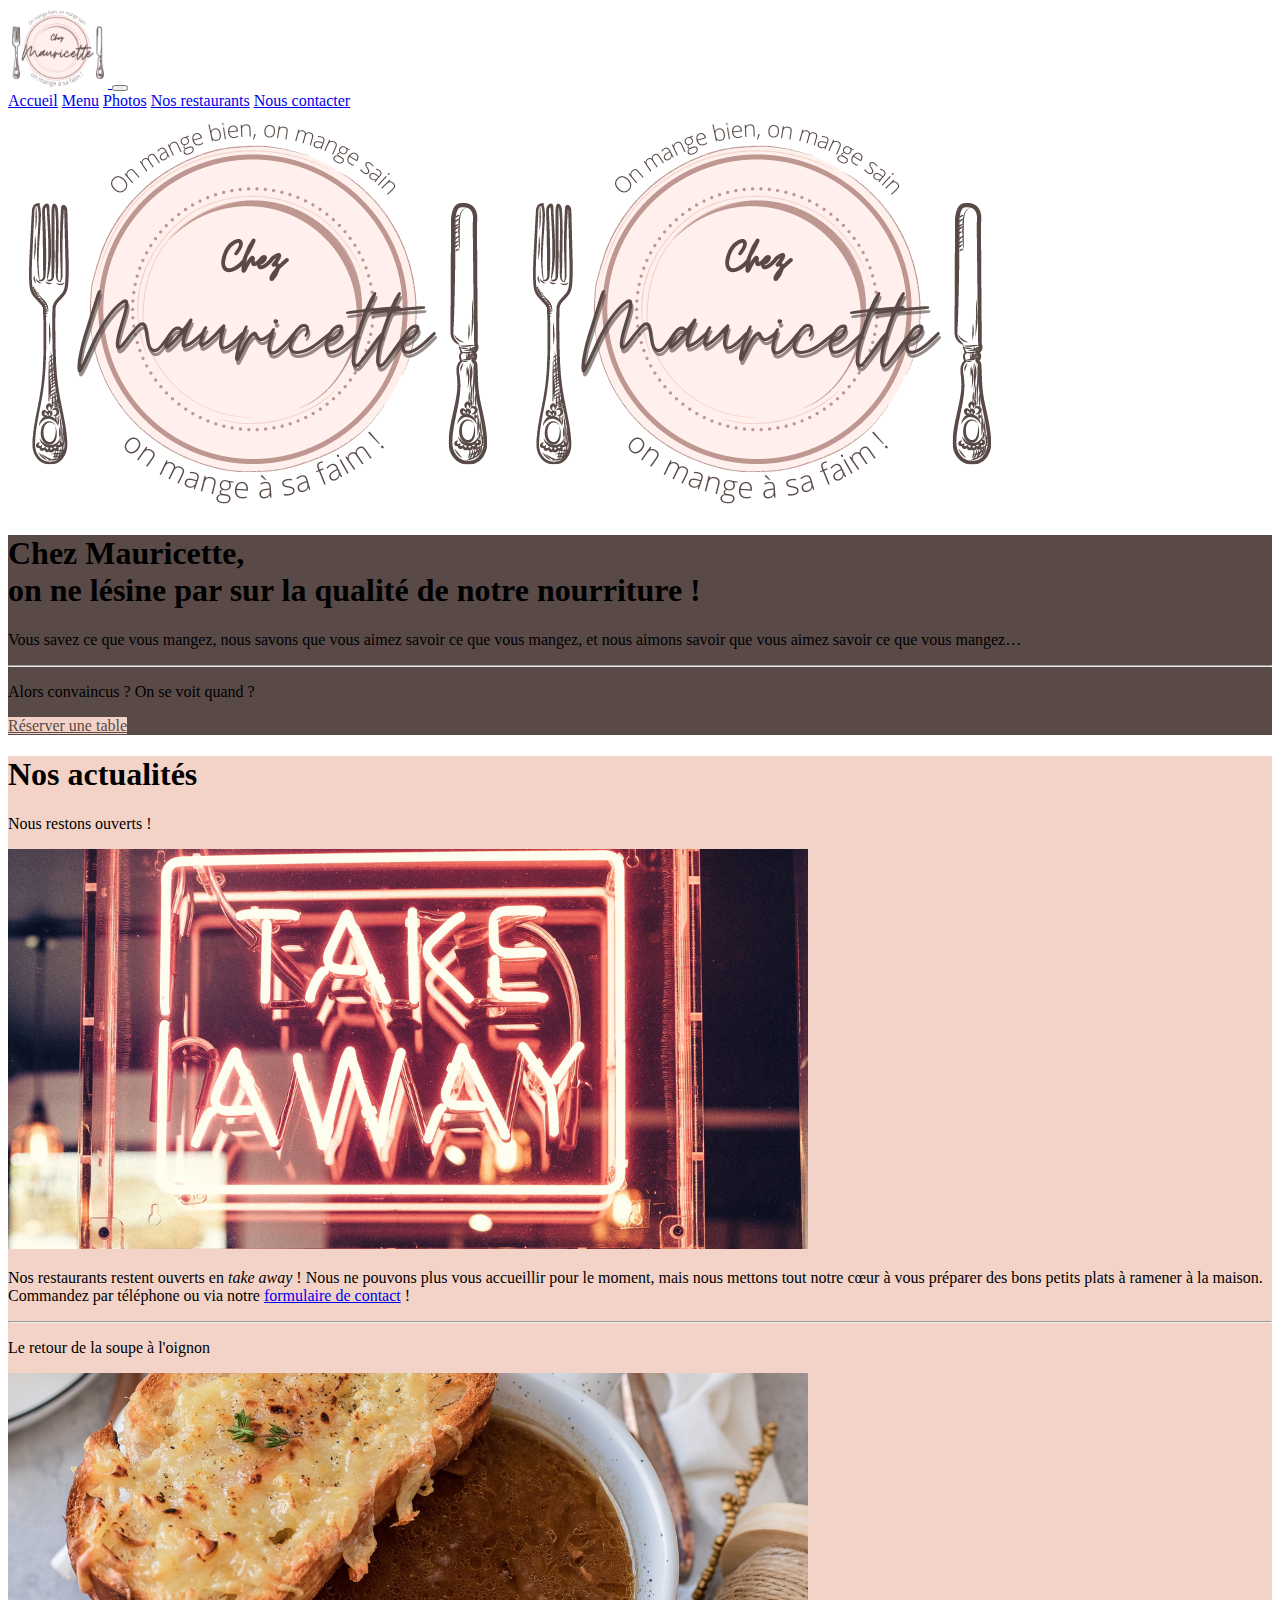
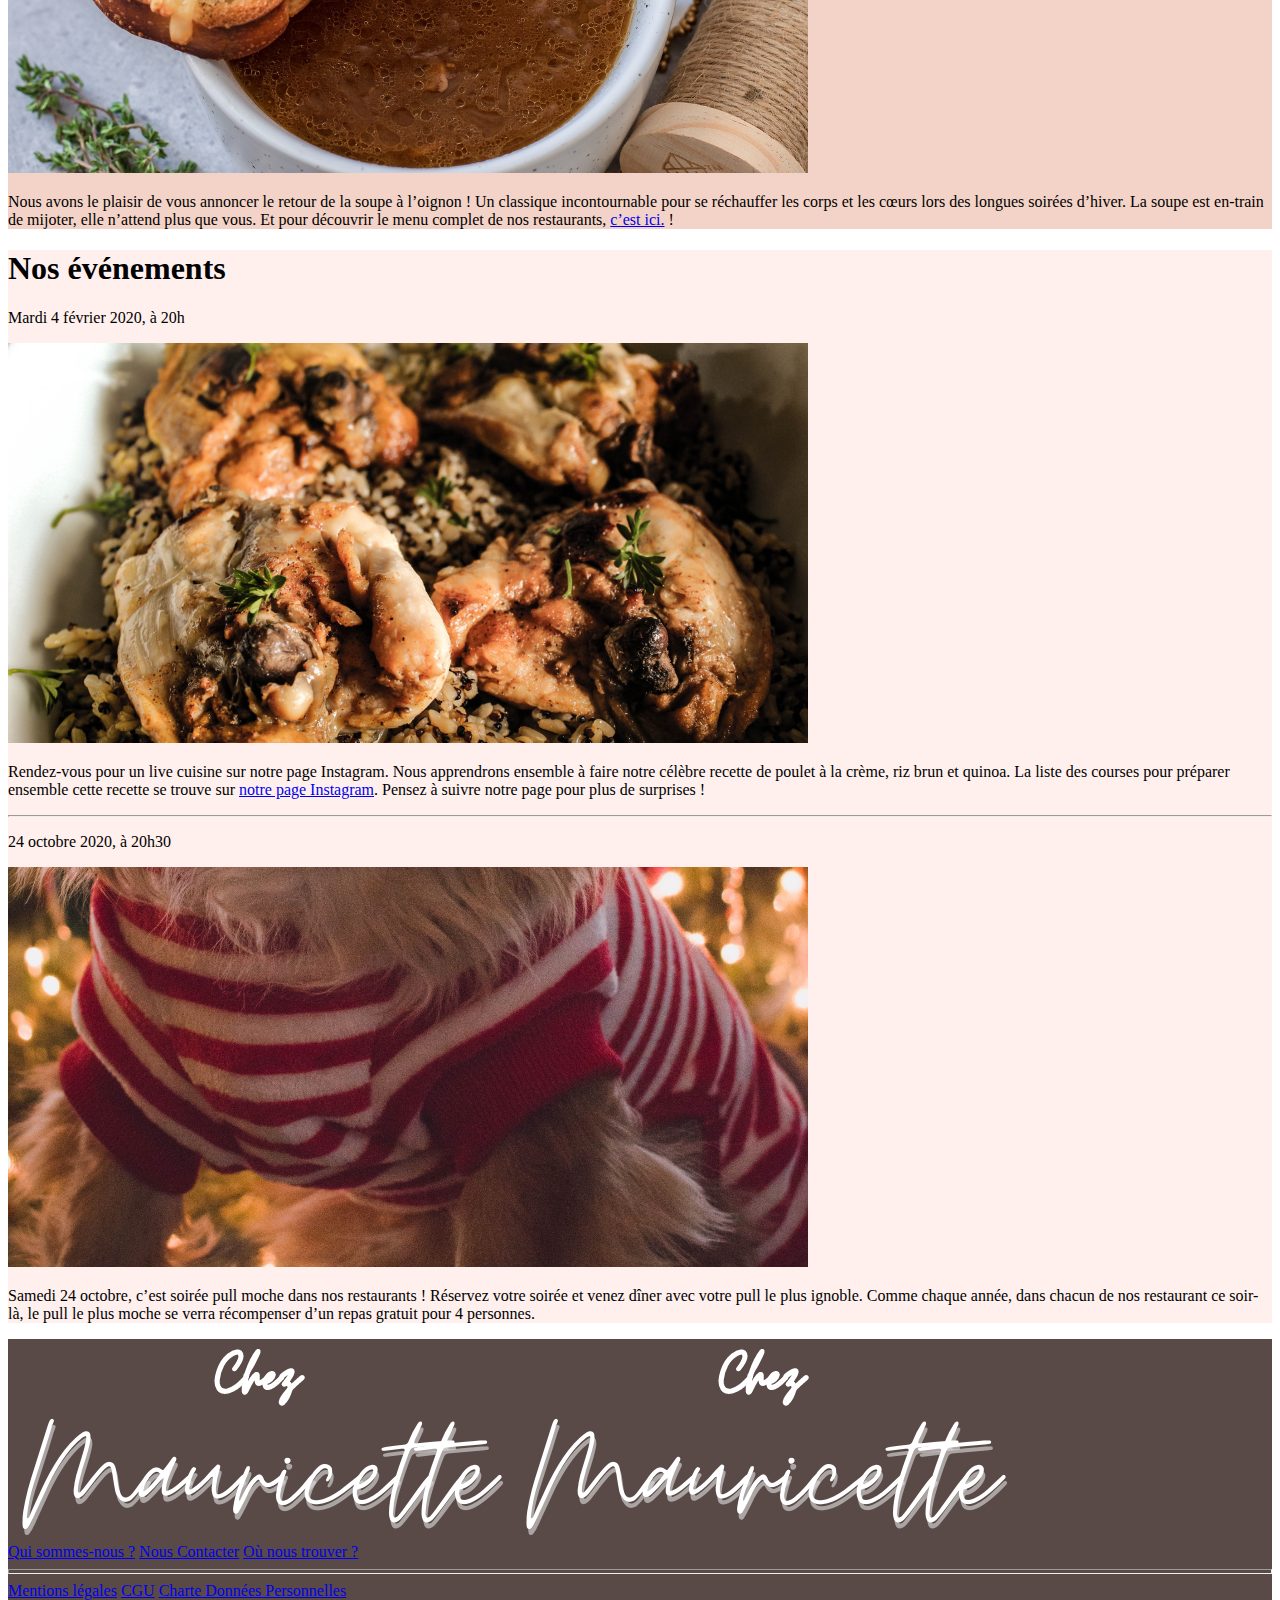
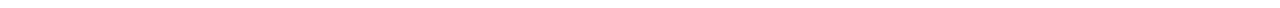
<file: index.html>
<!DOCTYPE html>
<html>
    <head>
        <meta charset="utf-8">
        <link href="https://cdn.jsdelivr.net/npm/bootstrap@5.0.0-beta1/dist/css/bootstrap.min.css" rel="stylesheet" integrity="sha384-giJF6kkoqNQ00vy+HMDP7azOuL0xtbfIcaT9wjKHr8RbDVddVHyTfAAsrekwKmP1" crossorigin="anonymous">
        <meta name="viewport" content="width=device-width, initial-scale=1, shrink-to-fit=no">
        <link rel="stylesheet" href="style.css">
        <link rel="stylesheet" href="https://use.fontawesome.com/releases/v5.15.2/css/all.css" integrity="sha384-vSIIfh2YWi9wW0r9iZe7RJPrKwp6bG+s9QZMoITbCckVJqGCCRhc+ccxNcdpHuYu" crossorigin="anonymous">
        <title>Chez Mauricette - Accueil</title>
    </head>
    
    <body>
<!--NAVBAR-->
        <nav class="navbar navbar-expand-lg navbar-light bg-white fixed-top">
            <div class="container-fluid">
            <a class="navbar-brand" href="index.html">
                <img src="images/logo.png" alt="Logo chez Mauricette" style="width:100px; height:auto">
            </a>
            <button class="navbar-toggler" type="button" data-bs-toggle="collapse" data-bs-target="#navbarNavAltMarkup" aria-controls="navbarNavAltMarkup" aria-expanded="false" aria-label="Toggle navigation">
                <span class="navbar-toggler-icon fs-4"></span>
            </button>
            <div class="collapse navbar-collapse fs-4" id="navbarNavAltMarkup">
                <div class="navbar-nav">
                <a class="nav-link active text-center text-uppercase" aria-current="page" href="index.html">Accueil</a>
                <a class="nav-link text-center text-uppercase" href="menu.html">Menu</a>
                <a class="nav-link text-center text-uppercase" href="galerie.html">Photos</a>
                <a class="nav-link text-center text-uppercase" href="nosrestaurants.html">Nos restaurants</a>
                <a class="nav-link text-center text-uppercase" href="nouscontacter.html">Nous contacter</a>
                </div>
            </div>
            </div>
        </nav>

<!--MAIN CONTENT--> 

<!--LOGO-->
        <main class="pt-5">
            <div class="justify-content-center text-center pt-5">
                <img class="w-100 px-4 mt-5 d-block d-sm-block d-md-none "src="images/logo.png" alt="Logo Mauricette">
                <img class="w-50 px-5 mx-auto mt-5 d-none d-md-block justify-content-center" src="images/logo.png" alt="Logo Mauricette">
            </div>

<!--Jumbotron--> 
            <div class="container">
                <div class="row mx-1 mt-5">
                    <div class="col marron p-5 rounded">
                        <h1 class="text-center text-white fw-b mb-4">Chez Mauricette, </br>on ne lésine par sur la qualité de notre nourriture !</h1>
                        <p class="lead text-center text-white fw-lighter">Vous savez ce que vous mangez, nous savons que vous aimez savoir ce que vous mangez, et nous aimons savoir que vous aimez savoir ce que vous mangez…
                            </p>
                        <hr class="my-4 text-white">
                        <p class="text-center text-white">Alors convaincus ? On se voit quand ?</p>
                        <div class="text-center">
                            <a class="btn rose fw-bold fs-md-3" href="nouscontacter.html" role="button">Réserver une table </a>
                        </div>
                    </div>
                </div>
            </div>

<!--Panels actualités et events--> 
            <div class="container mb-5">
                <div class="row mx-2 mt-3">
                    <div class="col col-sm-12 col-md me-md-1 p-5 rounded rosef mb-3">
                        <h1 class="display-4 text-uppercase mb-4 text-center">Nos actualités</h1>
                        <div>
                            <p class="fs-5 fw-bold text-center">Nous restons ouverts !</p>
                            <img class="w-100 mb-4" src="images/takeaway.png">
                            <p class="align-item-top">Nos restaurants restent ouverts en <i>take away</i> ! Nous ne pouvons plus vous accueillir pour le moment, mais nous mettons tout notre cœur à vous préparer des bons petits plats à ramener à la maison. Commandez par téléphone ou via notre <a href="nouscontacter.html">formulaire de contact</a> !</p>
                        </div>
                        <hr class="my-4 my-sm-5">
                        <div>
                            <p class="fs-5 fw-bold text-center">Le retour de la soupe à l'oignon</p>
                            <img class="w-100 mb-4" src="images/soupe.png">
                            <p class="align-item-top"> Nous avons le plaisir de vous annoncer le retour de la soupe à l’oignon ! Un classique incontournable pour se réchauffer les corps et les cœurs lors des longues soirées d’hiver. La soupe est en-train de mijoter, elle n’attend plus que vous. Et pour découvrir le menu complet de nos restaurants, <a href="menu.html">c’est ici.</a> !</p> 
                        </div>
                    </div>
                    <div class="col col-sm-12 col-md ms-md-1 rosec p-5 rounded mb-3">
                        <h1 class="display-4 text-uppercase mb-4 text-center">Nos événements</h1>
                        <div>
                            <p class="fs-5 fw-bold text-center">Mardi 4 février 2020, à 20h</p>
                            <img class="w-100 mb-4" src="images/pouletactu.png">
                            <p class="align-item-top">Rendez-vous pour un live cuisine sur notre page Instagram. Nous apprendrons ensemble à faire notre célèbre recette de poulet à la crème, riz brun et quinoa. La liste des courses pour préparer ensemble cette recette se trouve sur <a href="https://www.instagram.com" target="_blank">notre page Instagram</a>. Pensez à suivre notre page pour plus de surprises !</p>
                        </div>
                        <hr class="my-4 my-sm-5">
                        <div>
                            <p class="fs-5 fw-bold text-center">24 octobre 2020, à 20h30</p>
                            <img class="w-100 mb-4" src="images/pull.png">
                            <p class="align-item-top">Samedi 24 octobre, c’est soirée pull moche dans nos restaurants ! Réservez votre soirée et venez dîner avec votre pull le plus ignoble. Comme chaque année, dans chacun de nos restaurant ce soir-là, le pull le plus moche se verra récompenser d’un repas gratuit pour 4 personnes.
                            </p>
                        </div>
                    </div>
                </div>
            </div>
        </main>

<!--FOOTER-->
        <footer class="marron">
            <div class="container marron pb-5">
                <div class="row mb-5">
                    <div class="col-12">
                        <a href="index.html"> <img class="w-100 px-5 mt-5 d-block d-sm-block d-md-none justify-content-center" src="images/mauricette.png" alt="Logo Mauricette"></a>
                        <a href="index.html"><img class="w-50 mx-auto px-5 mt-5 d-none d-md-block justify-content-center pointer" src="images/mauricette.png" alt="Logo Mauricette"></a>
                    </div>
                </div>
                <div class="row marron justify-content-center text-center mb-5">
                    <a class="col-2" href="https://www.facebook.com"><i class="fab fa-facebook-f rosetexte display-6"></i></a>
                    <a class="col-2" href="https://www.instagram.com"><i class="fab fa-instagram rosetexte display-6"></i></a>
                    <a class="col-2" href="https://www.pinterest.fr"><i class="fab fa-pinterest-p rosetexte display-6"></i></a>
                    <a class="col-2" href="mailto:mauricette@gmail.org"><i class="fas fa-envelope rosetexte display-6"></i></a>
                </div>
                <div class="row mb-3">
                    <div class="col-12 text-center">
                        <nav class="nav flex-column flex-sm-row flex-md-row justify-content-center">
                            <a class="nav-link text-white text-uppercase fs-4" href="nosrestaurants.html">Qui sommes-nous ?</a>
                            <a class="nav-link text-white text-uppercase fs-4" href="nouscontacter.html">Nous Contacter</a>
                            <a class="nav-link text-white text-uppercase fs-4" href="nosrestaurants.html">Où nous trouver ?</a>
                      </nav>
                    </div>
                </div>
                <hr class="mx-5 my-2 text-white" style="height: 3px;">
                <div class="row text-center mt-3">
                    <div class="list-unstyled">
                        <a class="text-white fs-6" href="#">Mentions légales</a>
                        <a class="text-white fs-6 mx-2" href="#">CGU</a>
                        <a class="text-white fs-6" href="#">Charte Données Personnelles</a>
                    </div>
                </div>
            </div>
        </footer>
    <script src="https://cdn.jsdelivr.net/npm/bootstrap@5.0.0-beta1/dist/js/bootstrap.bundle.min.js" integrity="sha384-ygbV9kiqUc6oa4msXn9868pTtWMgiQaeYH7/t7LECLbyPA2x65Kgf80OJFdroafW" crossorigin="anonymous"></script>
    </body>
</html>
</file>
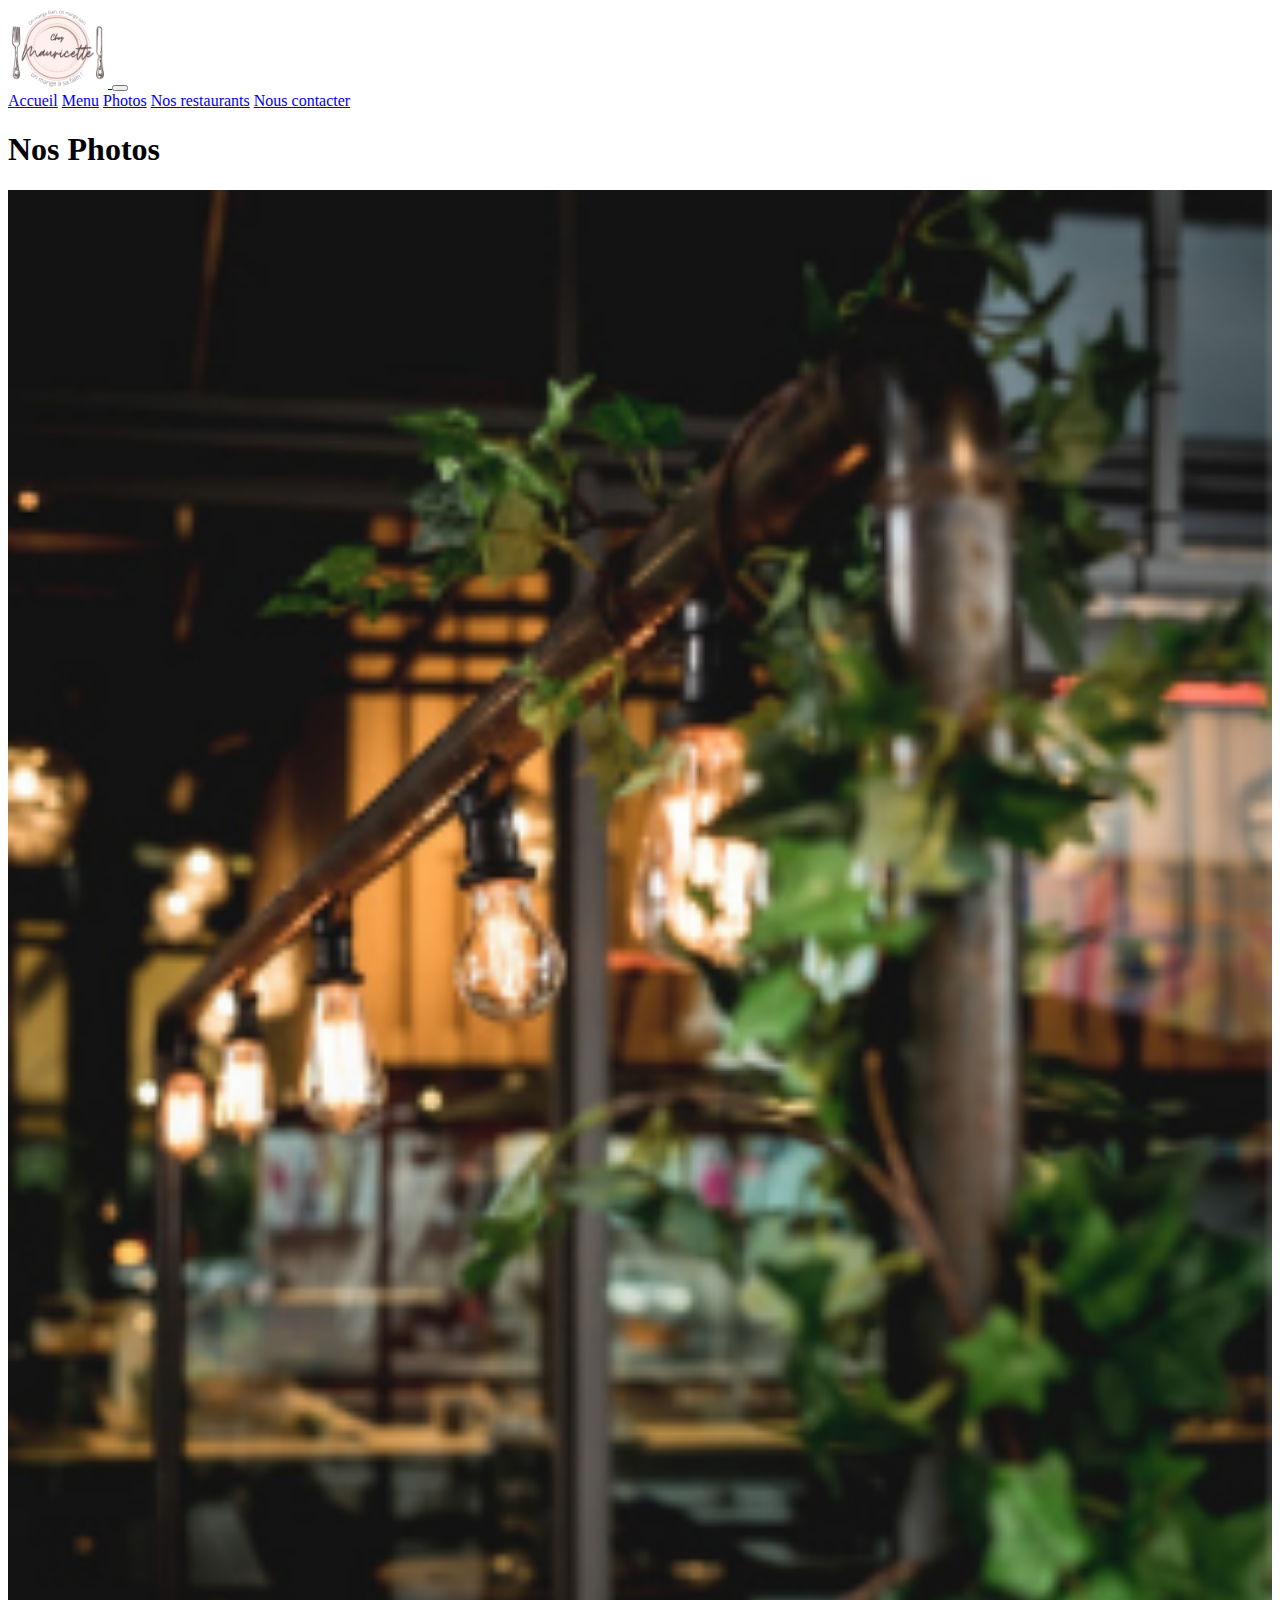
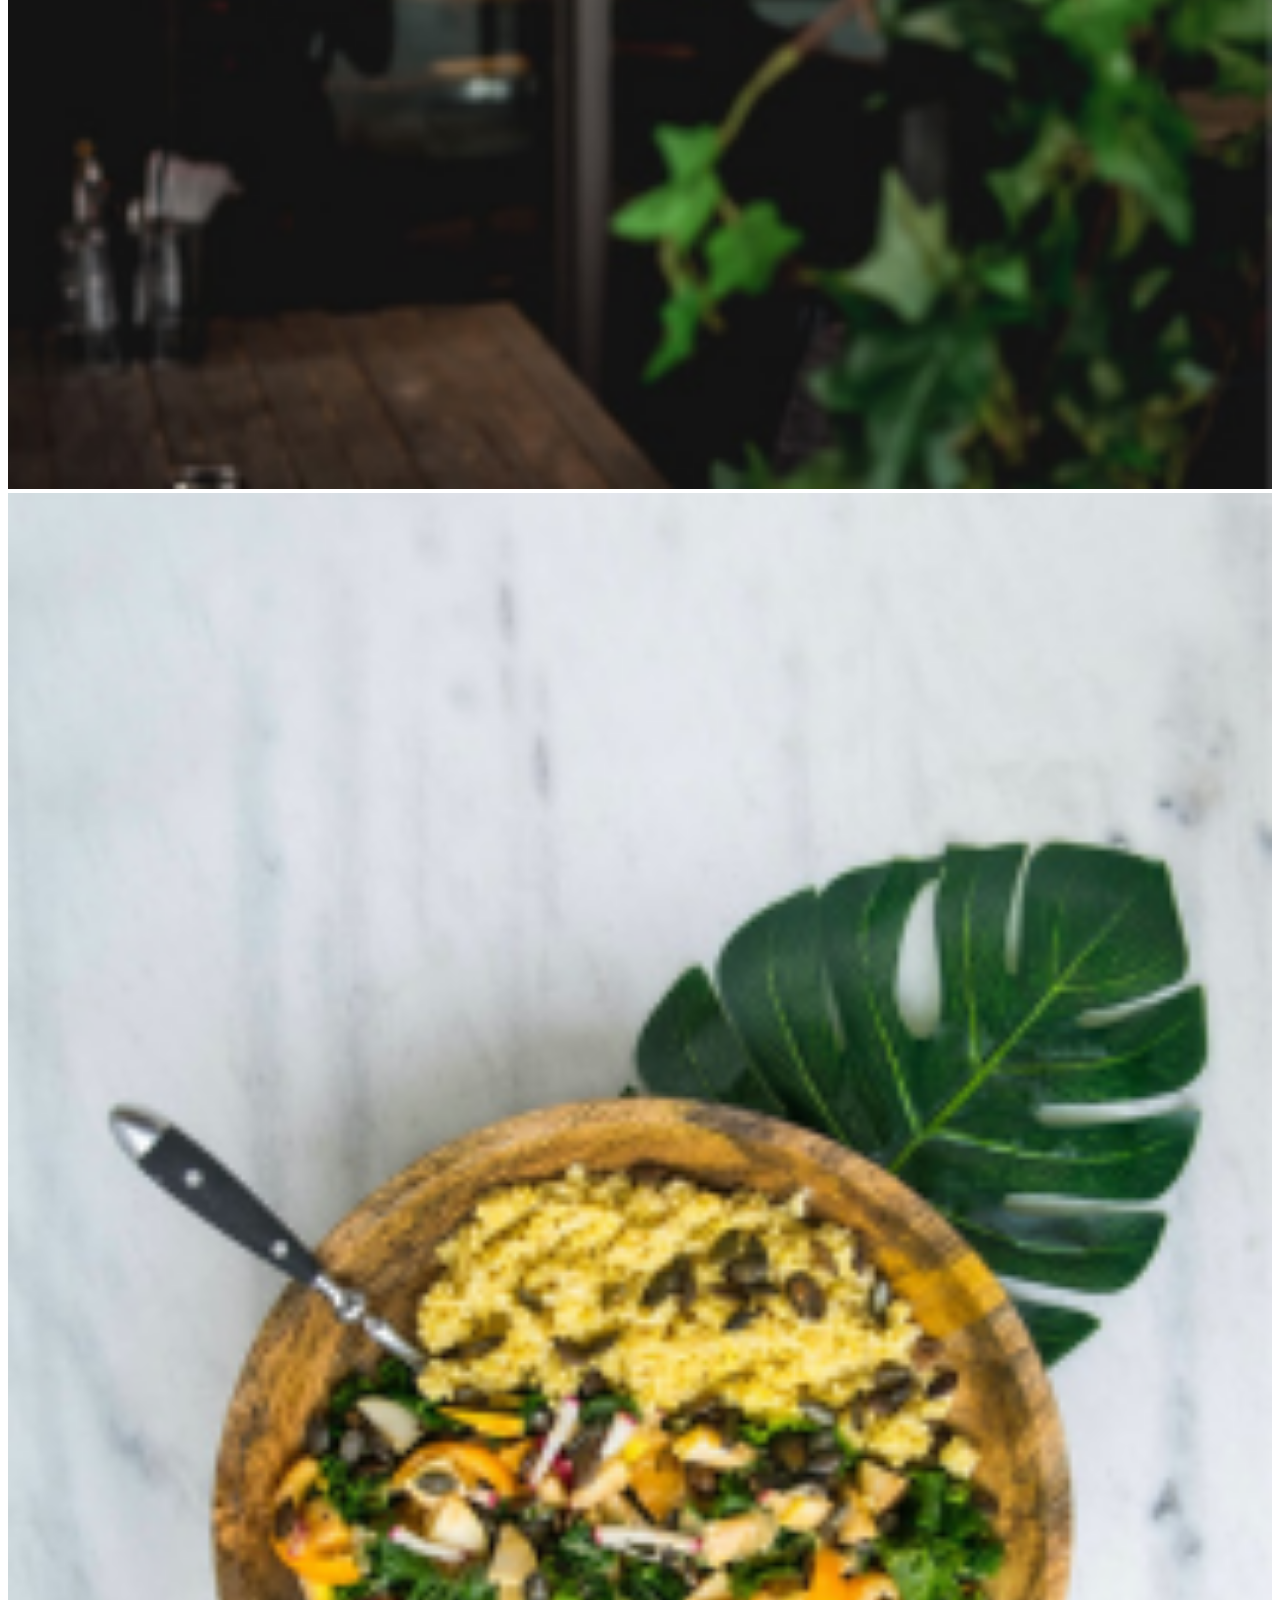
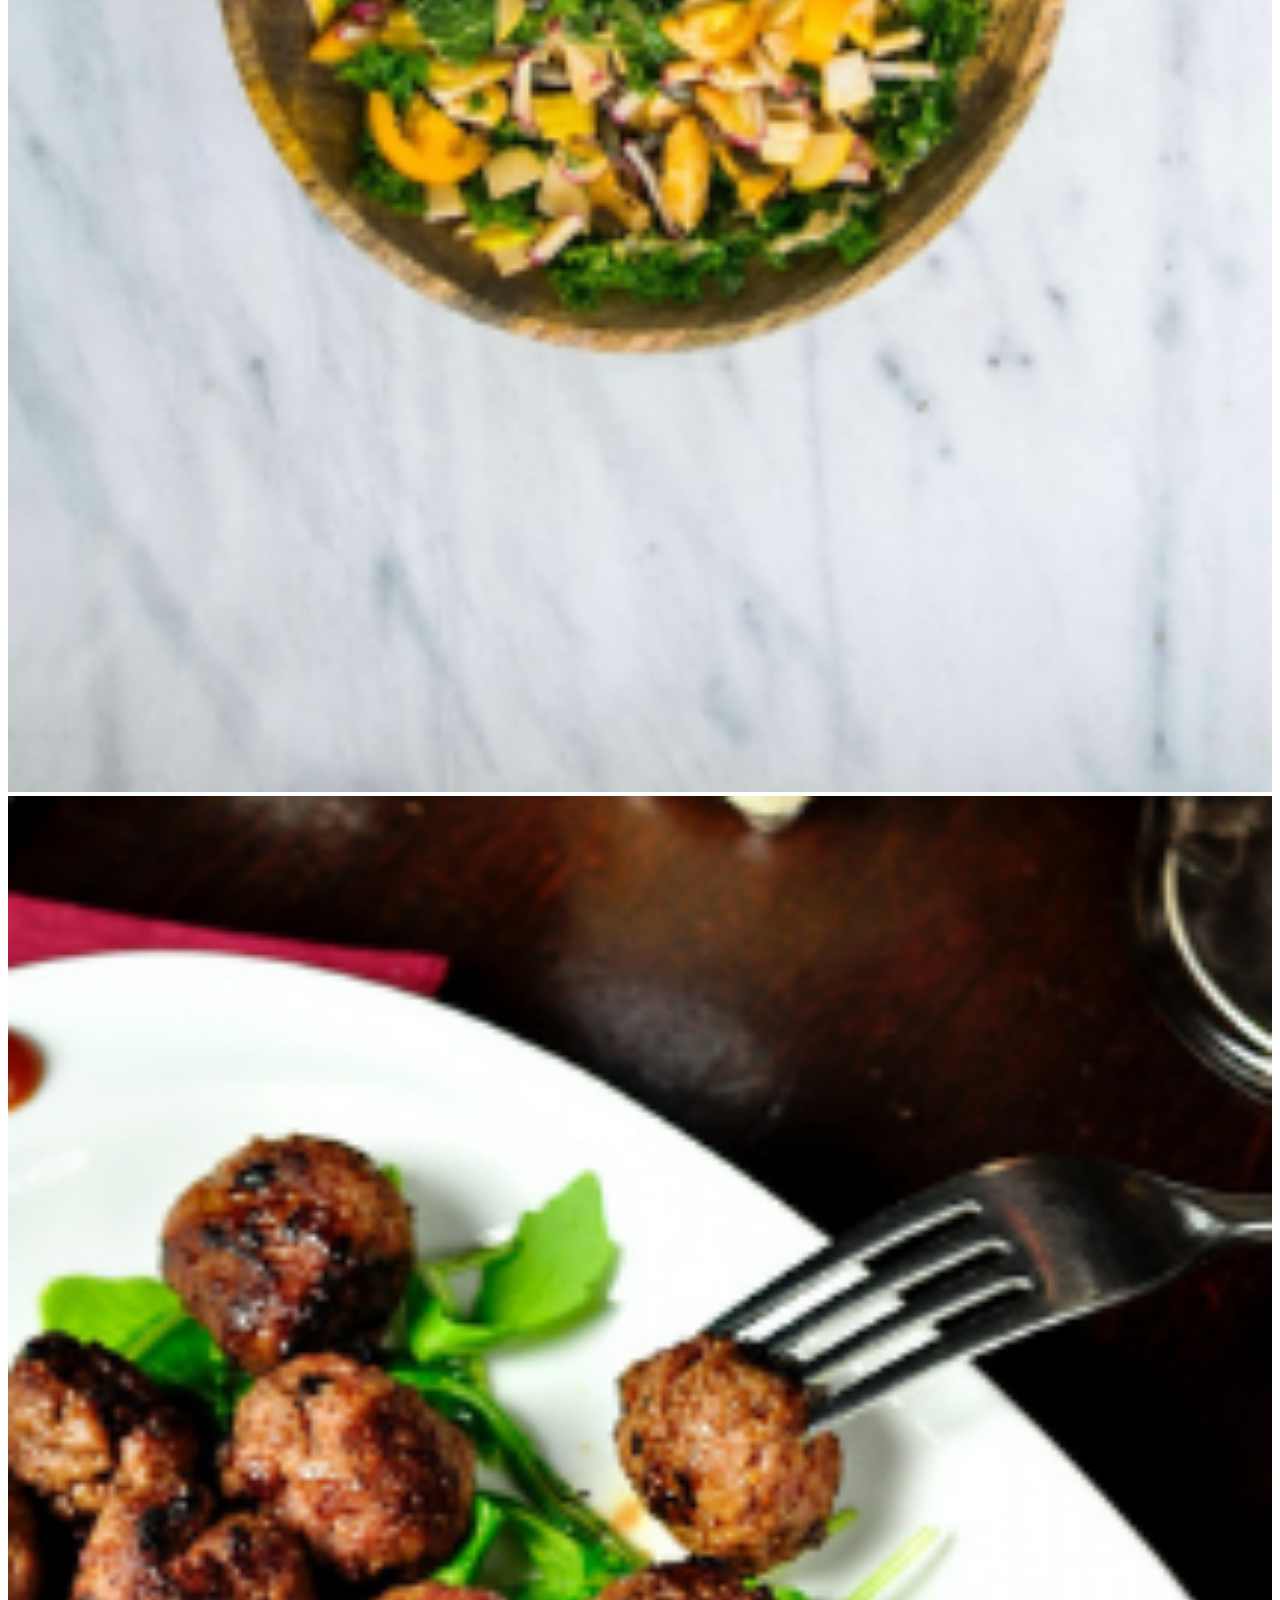
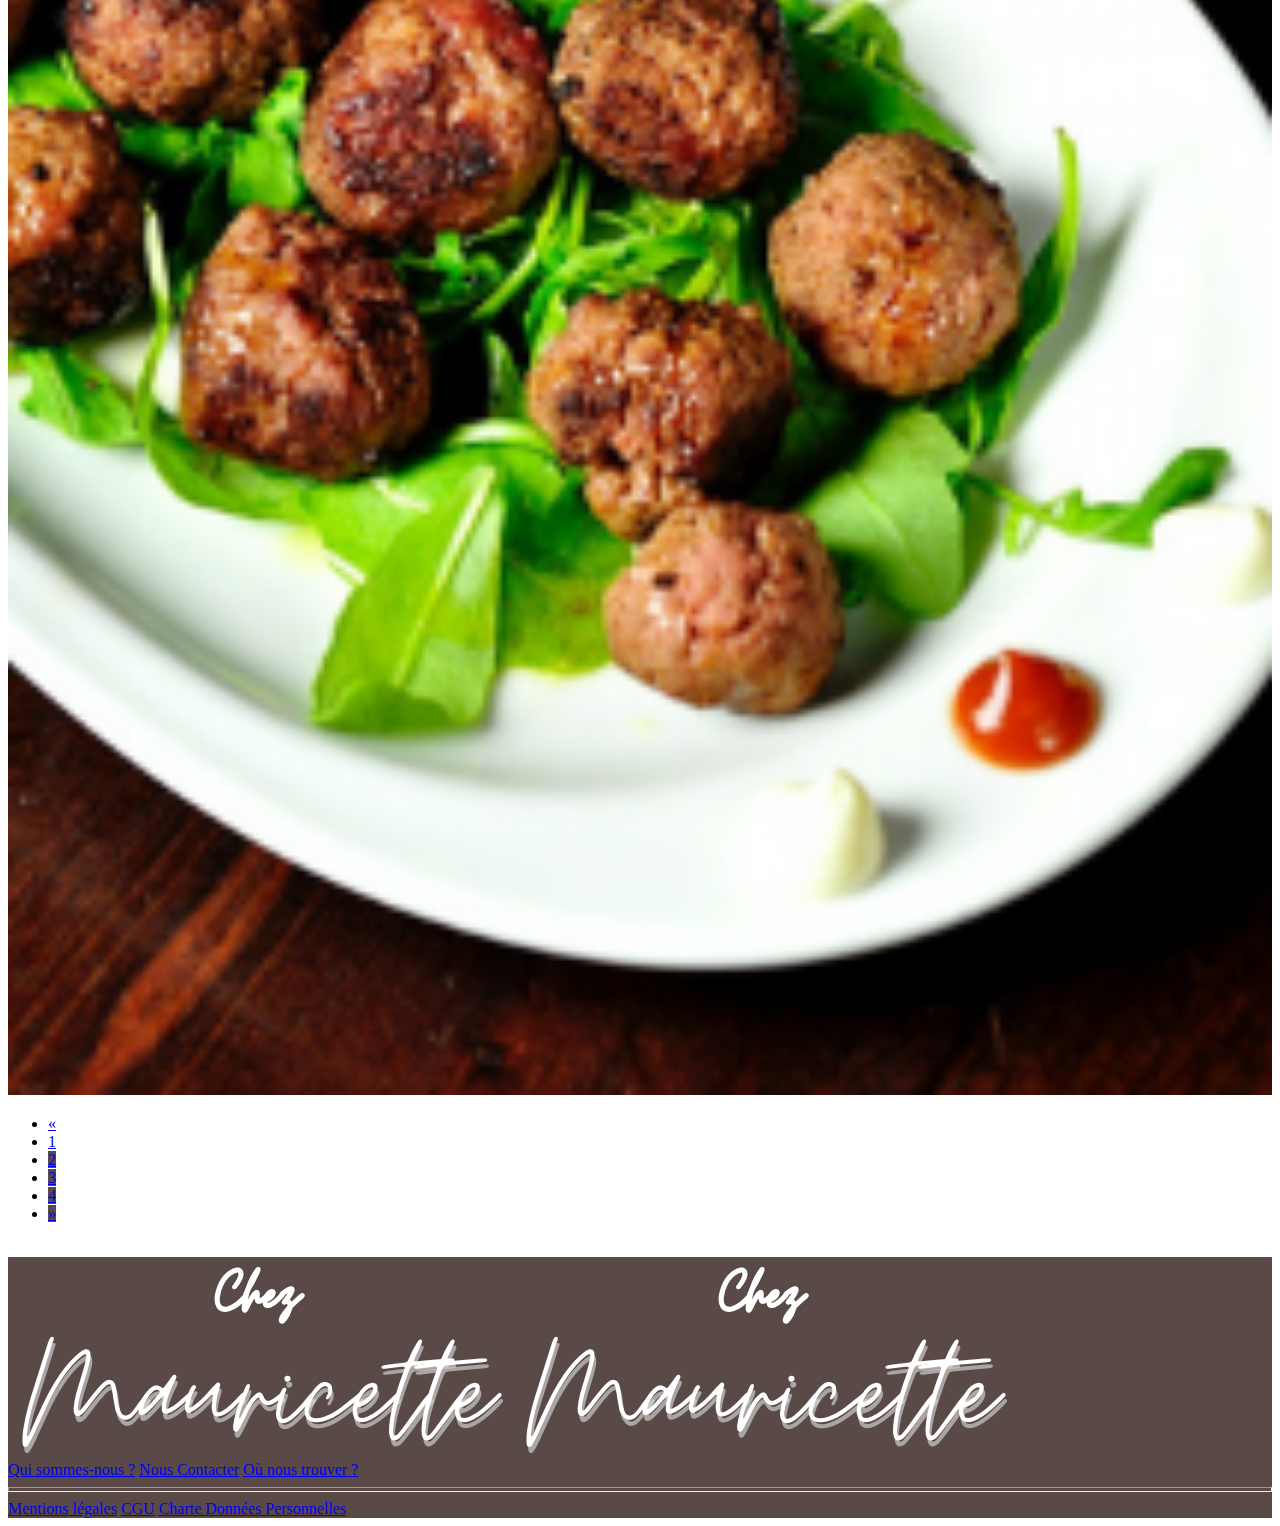
<file: galerie.html>
<!DOCTYPE html>
<html>
    <head>
        <meta charset="utf-8">
        <link href="https://cdn.jsdelivr.net/npm/bootstrap@5.0.0-beta1/dist/css/bootstrap.min.css" rel="stylesheet" integrity="sha384-giJF6kkoqNQ00vy+HMDP7azOuL0xtbfIcaT9wjKHr8RbDVddVHyTfAAsrekwKmP1" crossorigin="anonymous">
        <meta name="viewport" content="width=device-width, initial-scale=1, shrink-to-fit=no">
        <link rel="stylesheet" href="style.css">
        <link rel="stylesheet" href="https://use.fontawesome.com/releases/v5.15.2/css/all.css" integrity="sha384-vSIIfh2YWi9wW0r9iZe7RJPrKwp6bG+s9QZMoITbCckVJqGCCRhc+ccxNcdpHuYu" crossorigin="anonymous">
        <title>Chez Mauricette - Nos Photos</title>
    </head>

    <body>
<!--NAVBAR-->
        <nav class="navbar navbar-expand-lg navbar-light bg-white fixed-top">
            <div class="container-fluid">
            <a class="navbar-brand" href="index.html">
                <img src="images/logo.png" alt="Logo chez Mauricette" style="width:100px; height:auto">
            </a>
            <button class="navbar-toggler" type="button" data-bs-toggle="collapse" data-bs-target="#navbarNavAltMarkup" aria-controls="navbarNavAltMarkup" aria-expanded="false" aria-label="Toggle navigation">
                <span class="navbar-toggler-icon fs-4"></span>
            </button>
            <div class="collapse navbar-collapse fs-4" id="navbarNavAltMarkup">
                <div class="navbar-nav">
                <a class="nav-link text-center text-uppercase" aria-current="page" href="index.html">Accueil</a>
                <a class="nav-link text-center text-uppercase" href="menu.html">Menu</a>
                <a class="nav-link active text-center text-uppercase" href="galerie.html">Photos</a>
                <a class="nav-link text-center text-uppercase" href="nosrestaurants.html">Nos restaurants</a>
                <a class="nav-link text-center text-uppercase" href="nouscontacter.html">Nous contacter</a>
                </div>
            </div>
            </div>
        </nav>

<!--MAIN CONTENT--> 
        <main class="pt-5">
        
        <!--Galerie photos-->
            <div class="container pt-5">
                <div class="row justify-content-center text-center my-5">
                    <h1 class="col-12 text-uppercase display-2">Nos Photos</h1>
                </div>
            </div>

            <div class="container">
                <div class="row mt-5">
                        <picture class="col-12 px-5 px-sm-5 px-md-2 col-md w-100 mb-3">
                            <source srcset="images/restausmall.png" media="(min-width : 768px)">
                            <img src="images/restau1.jpg" alt="Restaurant" width="100%">
                        </picture>
                        <picture class="col-12 px-5 px-sm-5 px-md-2 col-md w-100 mb-3">
                            <source srcset="images/kalesmall.png" media="(min-width : 768px)">
                            <img src="images/kale.jpg" alt="Salade de Kale" width="100%">
                        </picture>
                        <picture class="col-12 px-5 px-sm-5 px-md-2 col-md w-100 mb-3">
                            <source srcset="images/boulettessmall.png" media="(min-width : 768px)">
                            <img src="images/boulettes.jpg" alt="Restaurant" width="100%">
                        </picture>
                </div>
            </div>

            <!--Pagination-->
            
            <nav aria-label="pagination galerie">
                <ul class="pagination justify-content-center">
                  <li class="page-item disabled">
                    <a class="page-link" href="#" aria-label="Previous">
                      <span aria-hidden="true">&laquo;</span>
                    </a>
                  </li>
                  <li class="page-item"><a class="page-link active text-secondary" href="galerie.html">1</a></li>
                  <li class="page-item"><a class="page-link  text-white marron" href="galeriepage2.html">2</a></li>
                  <li class="page-item"><a class="page-link text-white marron" href="galeriepage3.html">3</a></li>
                  <li class="page-item"><a class="page-link text-white marron" href="galeriepage4.html">4</a></li>
                  <li class="page-item">
                    <a class="page-link text-white marron" href="galeriepage2.html" aria-label="Next">
                      <span aria-hidden="true">&raquo;</span>
                    </a>
                  </li>
                </ul>
              </nav>
            ​
        </main>

<!--FOOTER-->
        <footer class="marron">
            <div class="container marron pb-5">
                <div class="row mb-5">
                    <div class="col-12">
                        <a href="index.html"> <img class="w-100 px-5 mt-5 d-block d-sm-block d-md-none justify-content-center" src="images/mauricette.png" alt="Logo Mauricette"></a>
                        <a href="index.html"><img class="w-50 mx-auto px-5 mt-5 d-none d-md-block justify-content-center pointer" src="images/mauricette.png" alt="Logo Mauricette"></a>
                    </div>
                </div>
                <div class="row marron justify-content-center text-center mb-5">
                    <a class="col-2" href="https://www.facebook.com"><i class="fab fa-facebook-f rosetexte display-6"></i></a>
                    <a class="col-2" href="https://www.instagram.com"><i class="fab fa-instagram rosetexte display-6"></i></a>
                    <a class="col-2" href="https://www.pinterest.fr"><i class="fab fa-pinterest-p rosetexte display-6"></i></a>
                    <a class="col-2" href="mailto:mauricette@gmail.org"><i class="fas fa-envelope rosetexte display-6"></i></a>
                </div>
                <div class="row mb-3">
                    <div class="col-12 text-center">
                        <nav class="nav flex-column flex-sm-row flex-md-row justify-content-center">
                            <a class="nav-link text-white text-uppercase fs-4" href="nosrestaurants.html">Qui sommes-nous ?</a>
                            <a class="nav-link text-white text-uppercase fs-4" href="nouscontacter.html">Nous Contacter</a>
                            <a class="nav-link text-white text-uppercase fs-4" href="nosrestaurants.html">Où nous trouver ?</a>
                    </nav>
                    </div>
                </div>
                <hr class="mx-5 my-2 text-white" style="height: 3px;">
                <div class="row text-center mt-3">
                    <div class="list-unstyled">
                        <a class="text-white fs-5" href="#">Mentions légales</a>
                        <a class="text-white fs-5 mx-2" href="#">CGU</a>
                        <a class="text-white fs-5" href="#">Charte Données Personnelles</a>
                    </div>
                </div>
            </div>
        </footer>
    <script src="https://cdn.jsdelivr.net/npm/bootstrap@5.0.0-beta1/dist/js/bootstrap.bundle.min.js" integrity="sha384-ygbV9kiqUc6oa4msXn9868pTtWMgiQaeYH7/t7LECLbyPA2x65Kgf80OJFdroafW" crossorigin="anonymous"></script>
    </body>
</html>
</file>
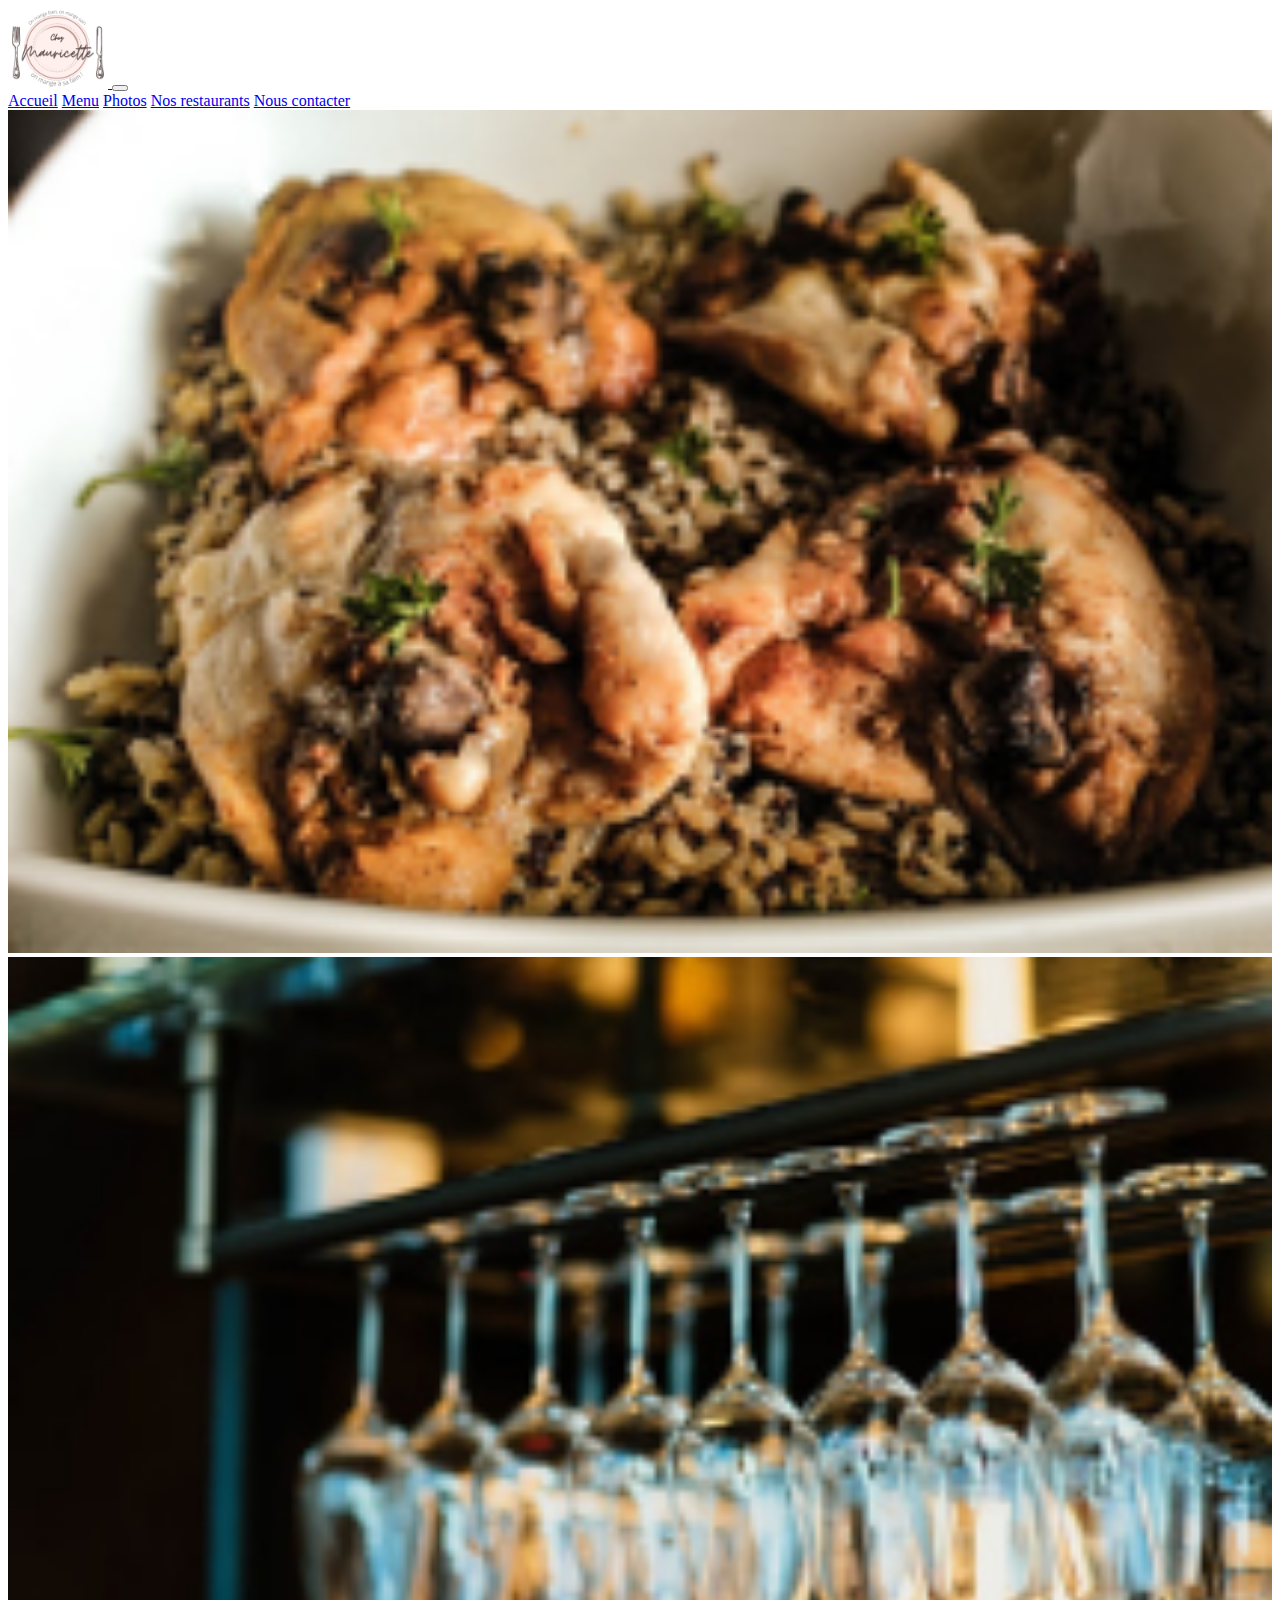
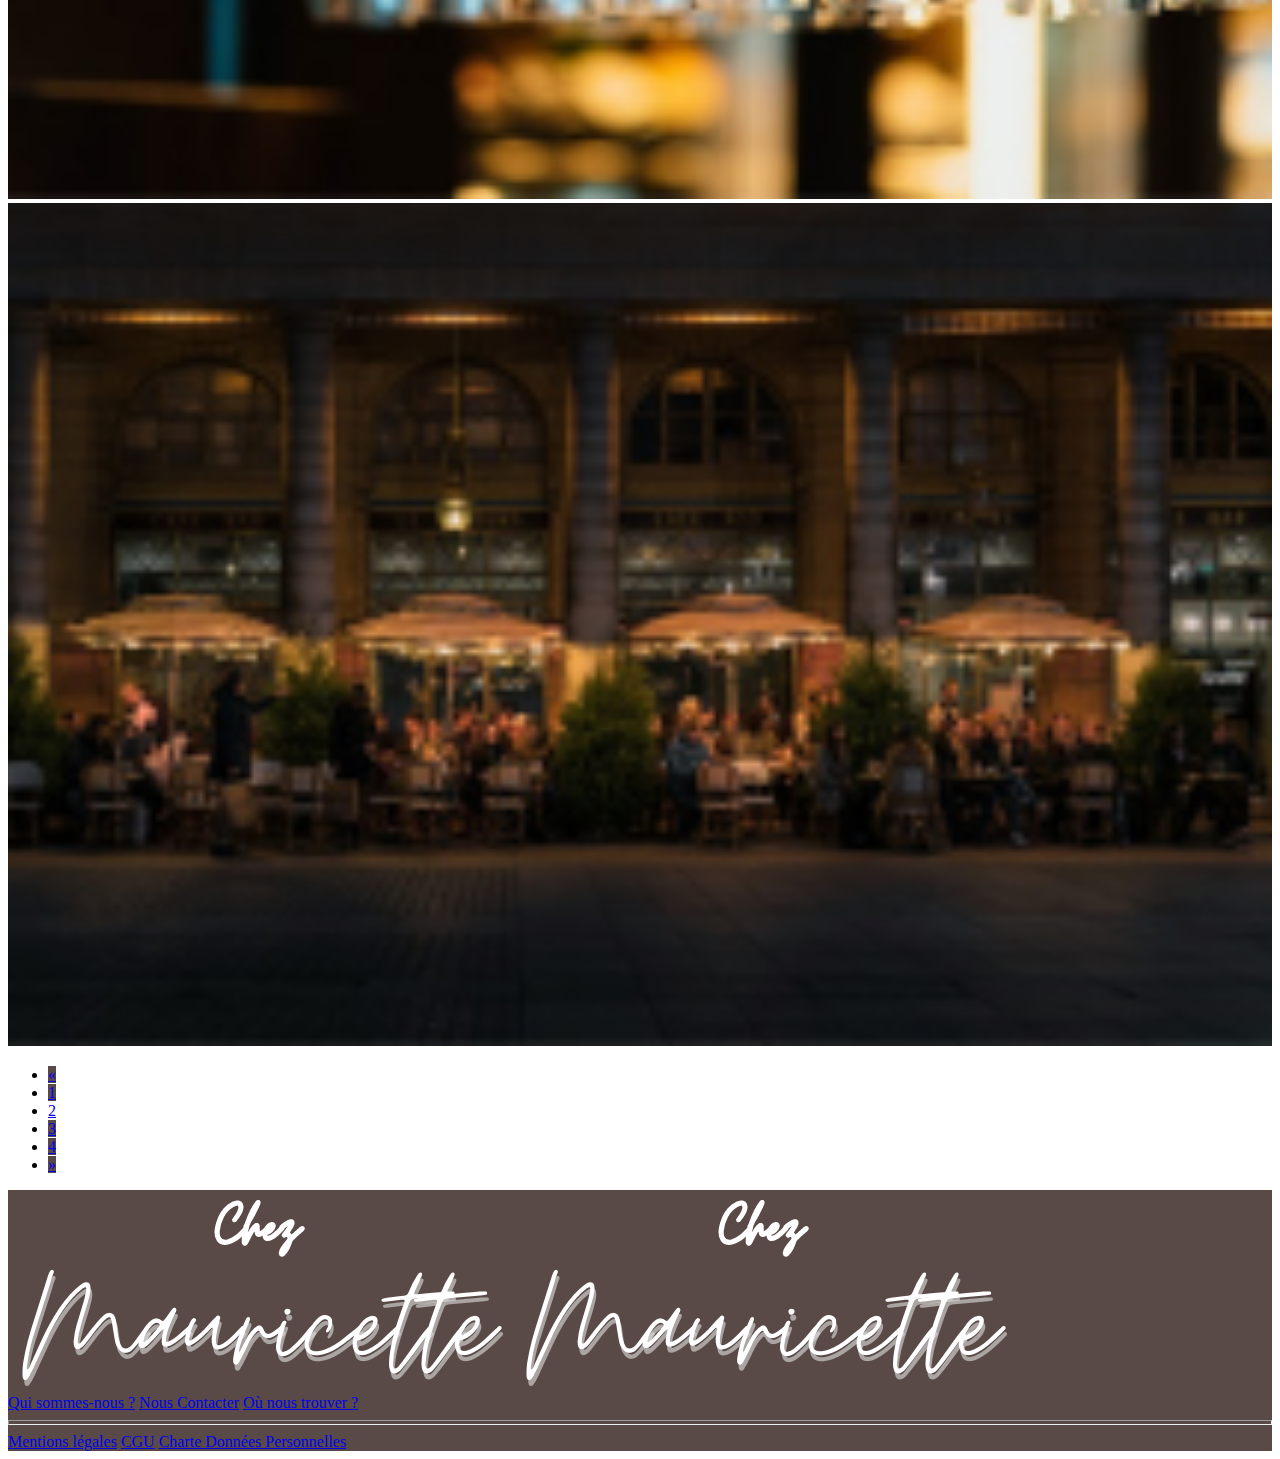
<file: galeriepage2.html>
<!DOCTYPE html>
<html>
    <head>
        <meta charset="utf-8">
        <link href="https://cdn.jsdelivr.net/npm/bootstrap@5.0.0-beta1/dist/css/bootstrap.min.css" rel="stylesheet" integrity="sha384-giJF6kkoqNQ00vy+HMDP7azOuL0xtbfIcaT9wjKHr8RbDVddVHyTfAAsrekwKmP1" crossorigin="anonymous">
        <meta name="viewport" content="width=device-width, initial-scale=1, shrink-to-fit=no">
        <link rel="stylesheet" href="style.css">
        <link rel="stylesheet" href="https://use.fontawesome.com/releases/v5.15.2/css/all.css" integrity="sha384-vSIIfh2YWi9wW0r9iZe7RJPrKwp6bG+s9QZMoITbCckVJqGCCRhc+ccxNcdpHuYu" crossorigin="anonymous">
        <title>Chez Mauricette - Nos Photos</title>
    </head>
    
    <body>
<!--NAVBAR-->
        <nav class="navbar navbar-expand-lg navbar-light bg-white fixed-top">
            <div class="container-fluid">
            <a class="navbar-brand" href="index.html">
                <img src="images/logo.png" alt="Logo chez Mauricette" style="width:100px; height:auto">
            </a>
            <button class="navbar-toggler" type="button" data-bs-toggle="collapse" data-bs-target="#navbarNavAltMarkup" aria-controls="navbarNavAltMarkup" aria-expanded="false" aria-label="Toggle navigation">
                <span class="navbar-toggler-icon fs-4"></span>
            </button>
            <div class="collapse navbar-collapse fs-4" id="navbarNavAltMarkup">
                <div class="navbar-nav">
                <a class="nav-link text-center text-uppercase" aria-current="page" href="index.html">Accueil</a>
                <a class="nav-link text-center text-uppercase" href="menu.html">Menu</a>
                <a class="nav-link active text-center text-uppercase" href="galerie.html">Photos</a>
                <a class="nav-link text-center text-uppercase" href="nosrestaurants.html">Nos restaurants</a>
                <a class="nav-link text-center text-uppercase" href="nouscontacter.html">Nous contacter</a>
                </div>
            </div>
            </div>
        </nav>

<!--MAIN CONTENT--> 
        <main class="pt-5">
        
        <!--Galerie photos-->
            <div class="container pt-5">
                <div class="row mt-5">
                        <picture class="col-12 px-5 px-sm-5 px-md-2 col-md w-100 mb-3">
                            <source srcset="images/pouletsmall.png" media="(min-width : 768px)">
                            <img src="images/poulet.jpg" alt="Poulet" width="100%">
                        </picture>
                        <picture class="col-12 px-5 px-sm-5 px-md-2 col-md w-100 mb-3">
                            <source srcset="images/verressmall.png" media="(min-width : 768px)">
                            <img src="images/verres.jpg" alt="Verres" width="100%">
                        </picture>
                        <picture class="col-12 px-5 px-sm-5 px-md-2 col-md w-100 mb-3">
                            <source srcset="images/terassesmal.png" media="(min-width : 768px)">
                            <img src="images/terrasse.jpg" alt="Terrasse" width="100%">
                        </picture>
                </div>
            </div>

            <!--Pagination-->

            <nav aria-label="pagination galerie">
                <ul class="pagination justify-content-center">
                  <li class="page-item">
                    <a class="page-link text-white marron" href="galerie.html" aria-label="Previous">
                      <span aria-hidden="true">&laquo;</span>
                    </a>
                  </li>
                  <li class="page-item"><a class="page-link text-white marron" href="galerie.html">1</a></li>
                  <li class="page-item"><a class="page-link active text-secondary" href="galeriepage2.html">2</a></li>
                  <li class="page-item"><a class="page-link text-white marron" href="galeriepage3.html">3</a></li>
                  <li class="page-item"><a class="page-link text-white marron" href="galeriepage4.html">4</a></li>
                  <li class="page-item">
                    <a class="page-link text-white marron" href="galeriepage3.html" aria-label="Next">
                      <span aria-hidden="true">&raquo;</span>
                    </a>
                  </li>
                </ul>
              </nav>
        </main>

        <!--FOOTER-->
        <footer class="marron">
            <div class="container marron pb-5">
                <div class="row mb-5">
                    <div class="col-12">
                        <a href="index.html"> <img class="w-100 px-5 mt-5 d-block d-sm-block d-md-none justify-content-center" src="images/mauricette.png" alt="Logo Mauricette"></a>
                        <a href="index.html"><img class="w-50 mx-auto px-5 mt-5 d-none d-md-block justify-content-center pointer" src="images/mauricette.png" alt="Logo Mauricette"></a>
                    </div>
                </div>
                <div class="row marron justify-content-center text-center mb-5">
                    <a class="col-2" href="https://www.facebook.com"><i class="fab fa-facebook-f rosetexte display-6"></i></a>
                    <a class="col-2" href="https://www.instagram.com"><i class="fab fa-instagram rosetexte display-6"></i></a>
                    <a class="col-2" href="https://www.pinterest.fr"><i class="fab fa-pinterest-p rosetexte display-6"></i></a>
                    <a class="col-2" href="mailto:mauricette@gmail.org"><i class="fas fa-envelope rosetexte display-6"></i></a>
                </div>
                <div class="row mb-3">
                    <div class="col-12 text-center">
                        <nav class="nav flex-column flex-sm-row flex-md-row justify-content-center">
                            <a class="nav-link text-white text-uppercase fs-4" href="nosrestaurants.html">Qui sommes-nous ?</a>
                            <a class="nav-link text-white text-uppercase fs-4" href="nouscontacter.html">Nous Contacter</a>
                            <a class="nav-link text-white text-uppercase fs-4" href="nosrestaurants.html">Où nous trouver ?</a>
                    </nav>
                    </div>
                </div>
                <hr class="mx-5 my-2 text-white" style="height: 3px;">
                <div class="row text-center mt-3">
                    <div class="list-unstyled">
                        <a class="text-white fs-5" href="#">Mentions légales</a>
                        <a class="text-white fs-5 mx-2" href="#">CGU</a>
                        <a class="text-white fs-5" href="#">Charte Données Personnelles</a>
                    </div>
                </div>
            </div>
        </footer>
    <script src="https://cdn.jsdelivr.net/npm/bootstrap@5.0.0-beta1/dist/js/bootstrap.bundle.min.js" integrity="sha384-ygbV9kiqUc6oa4msXn9868pTtWMgiQaeYH7/t7LECLbyPA2x65Kgf80OJFdroafW" crossorigin="anonymous"></script>
    </body>
</html>
</file>
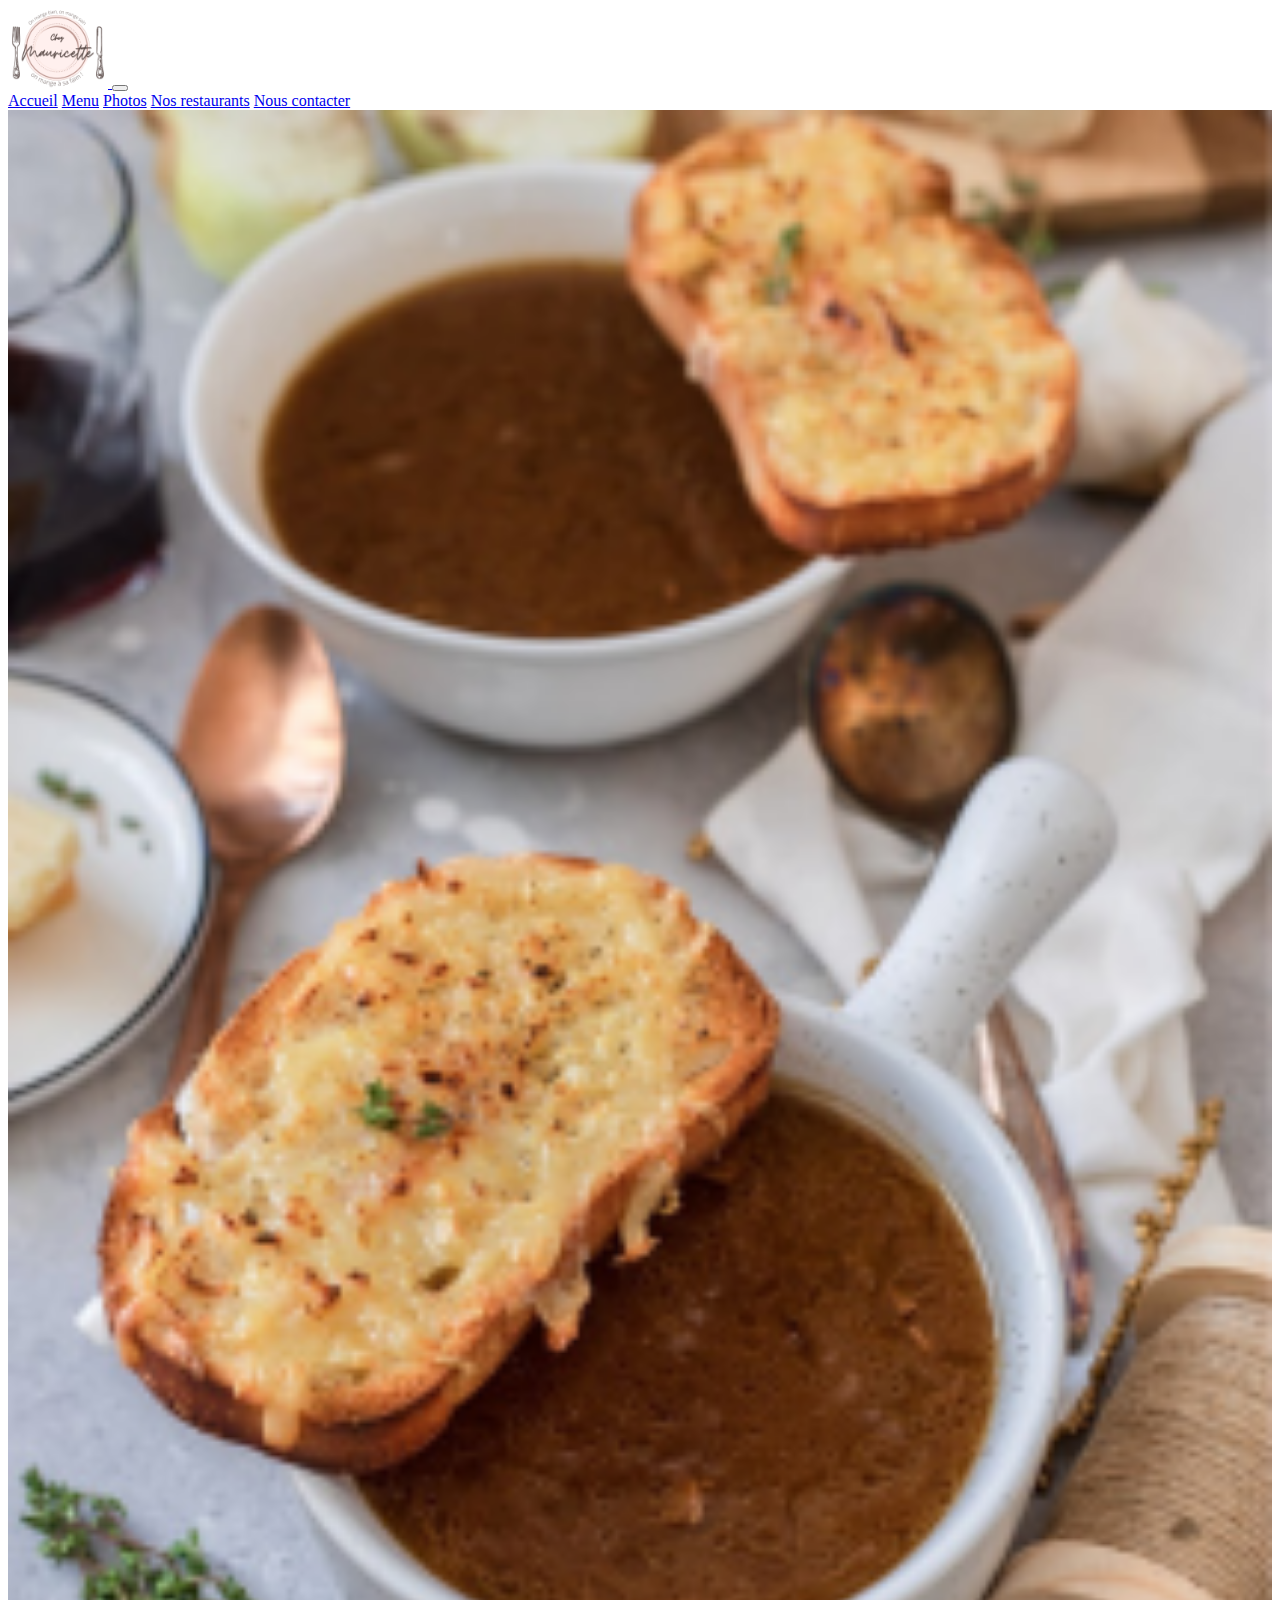
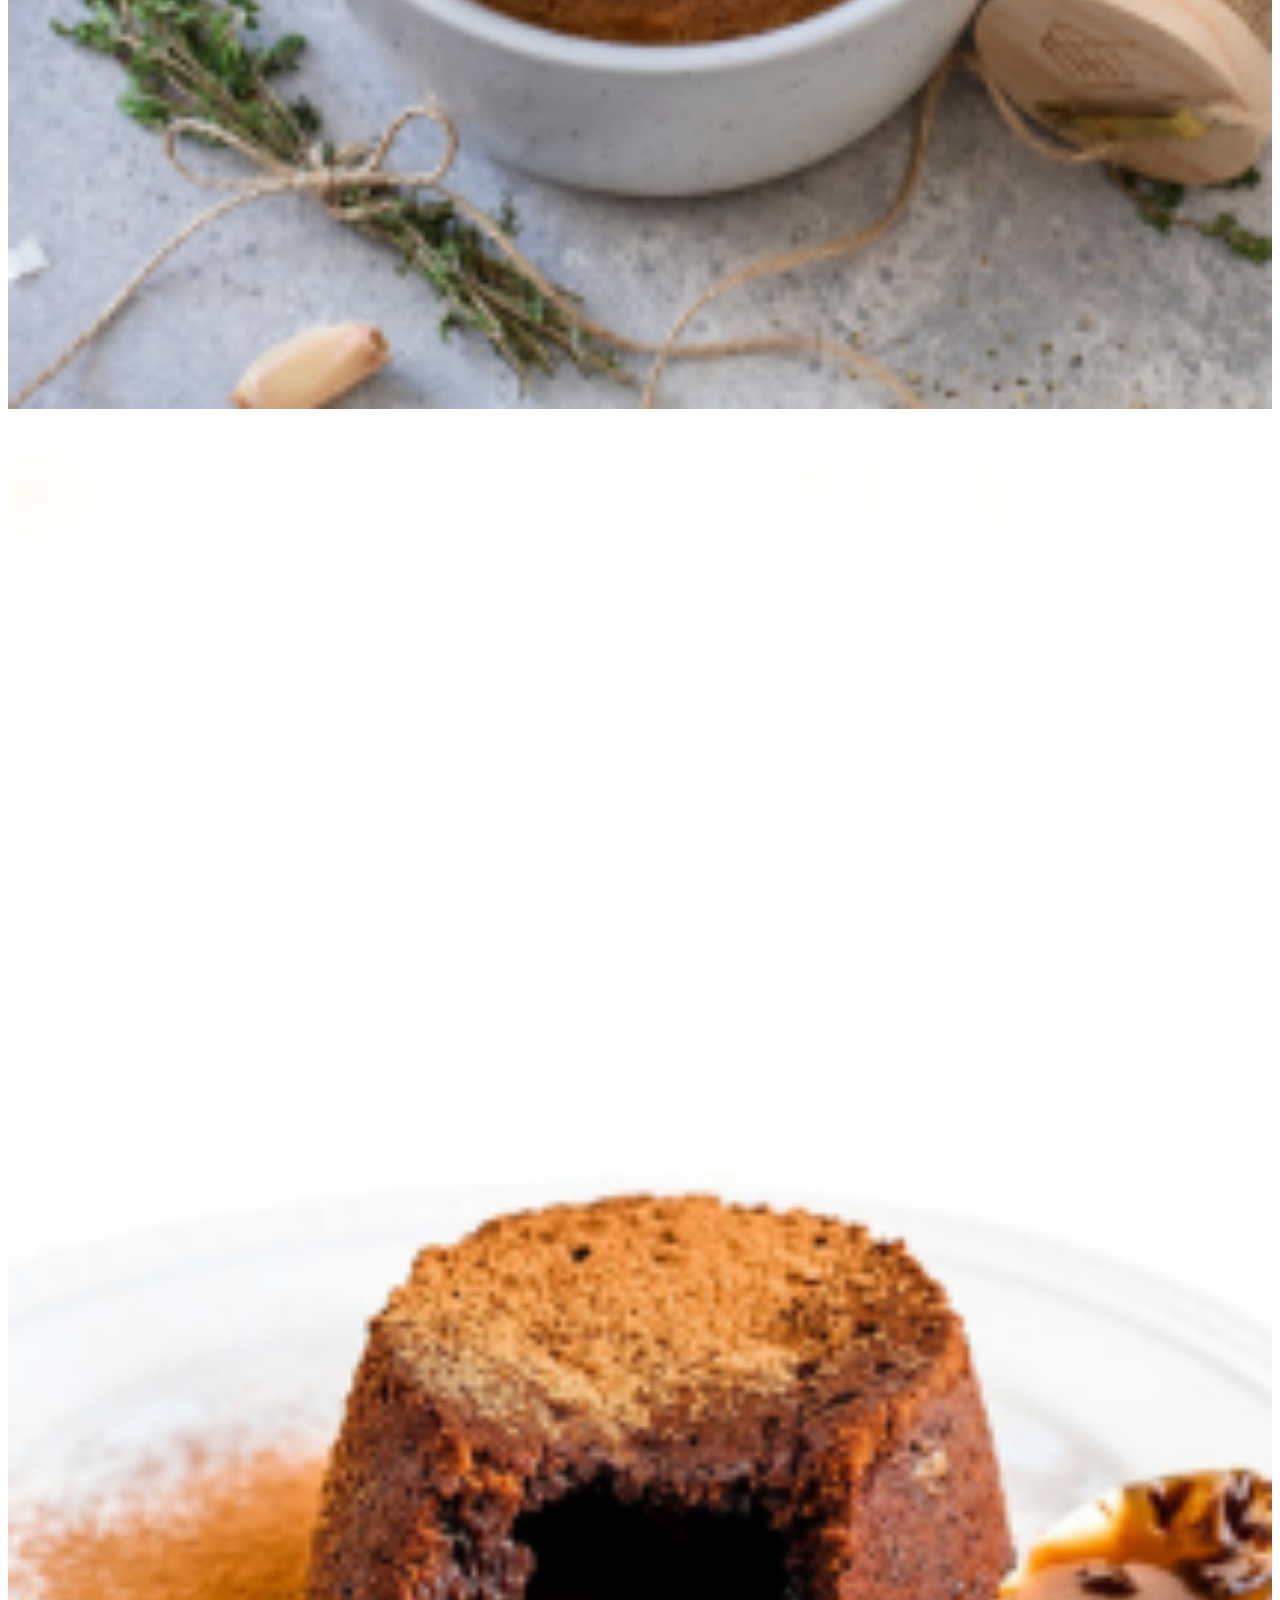
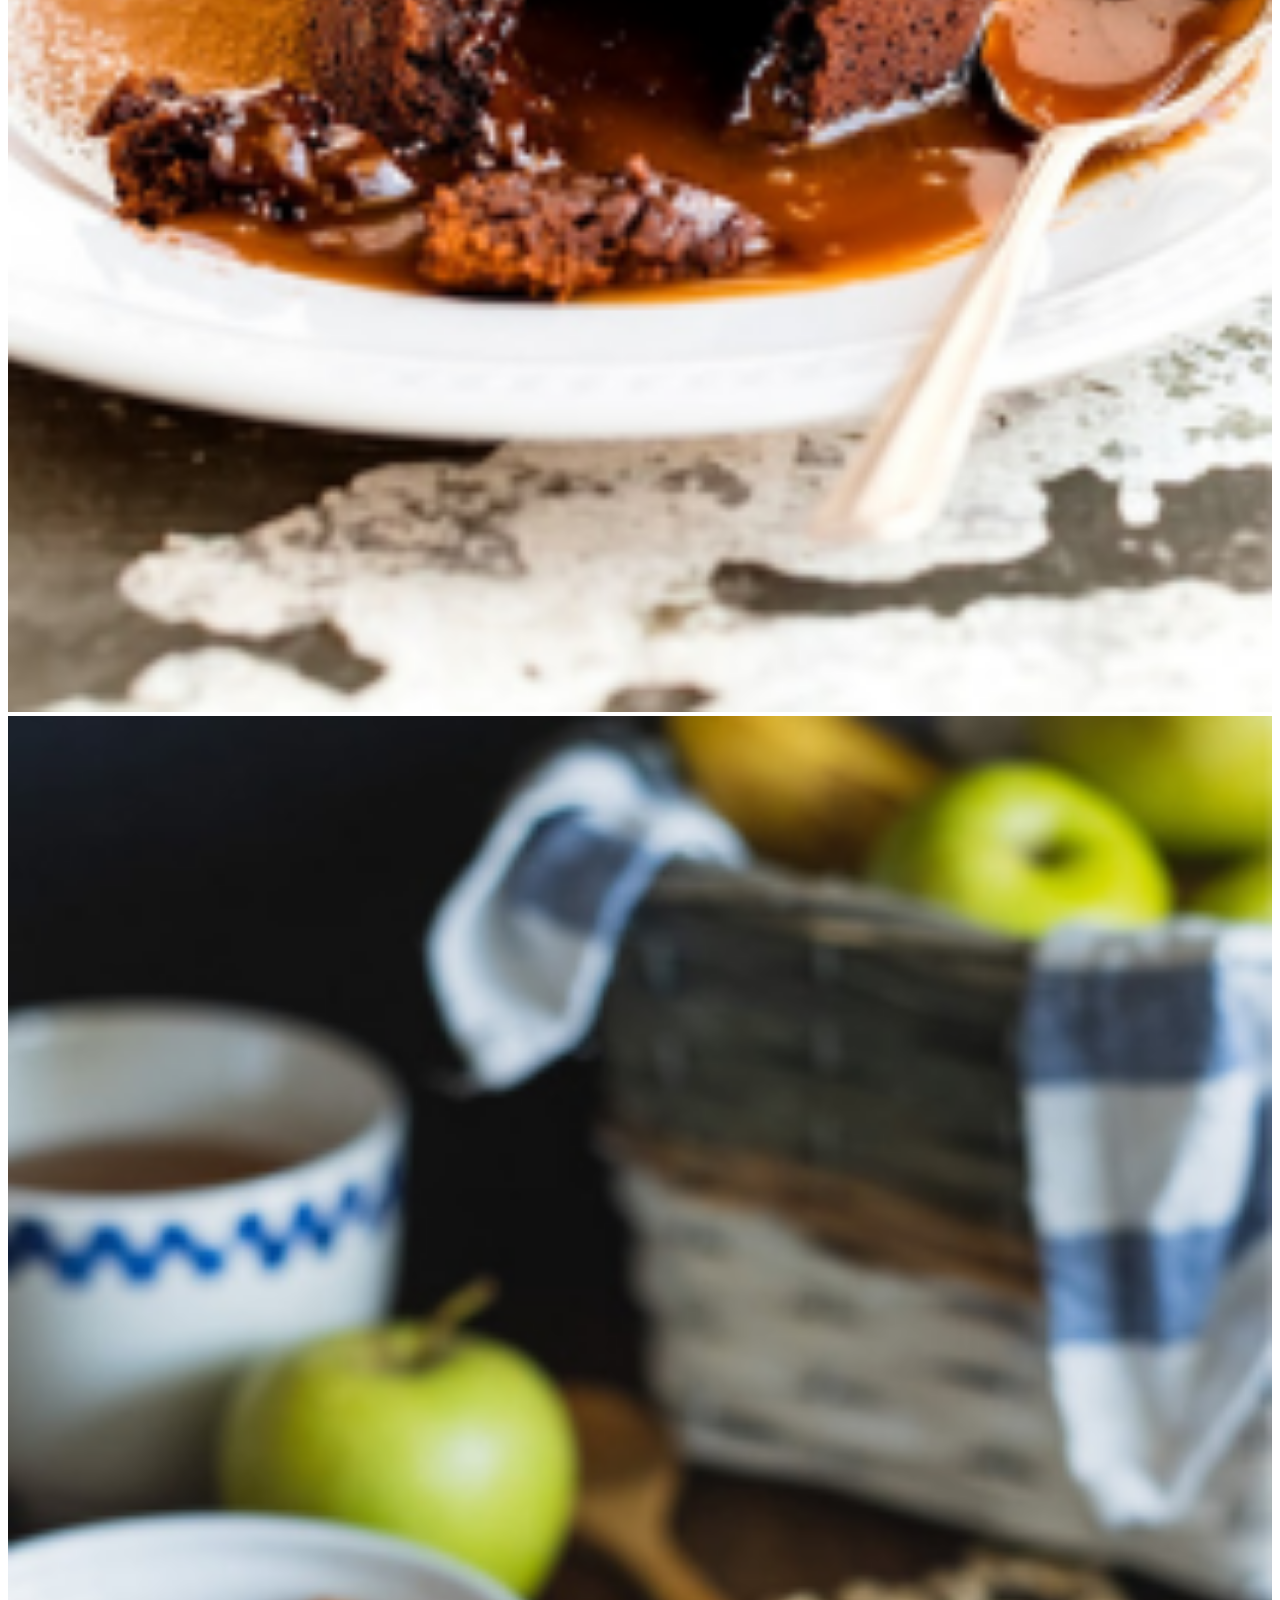
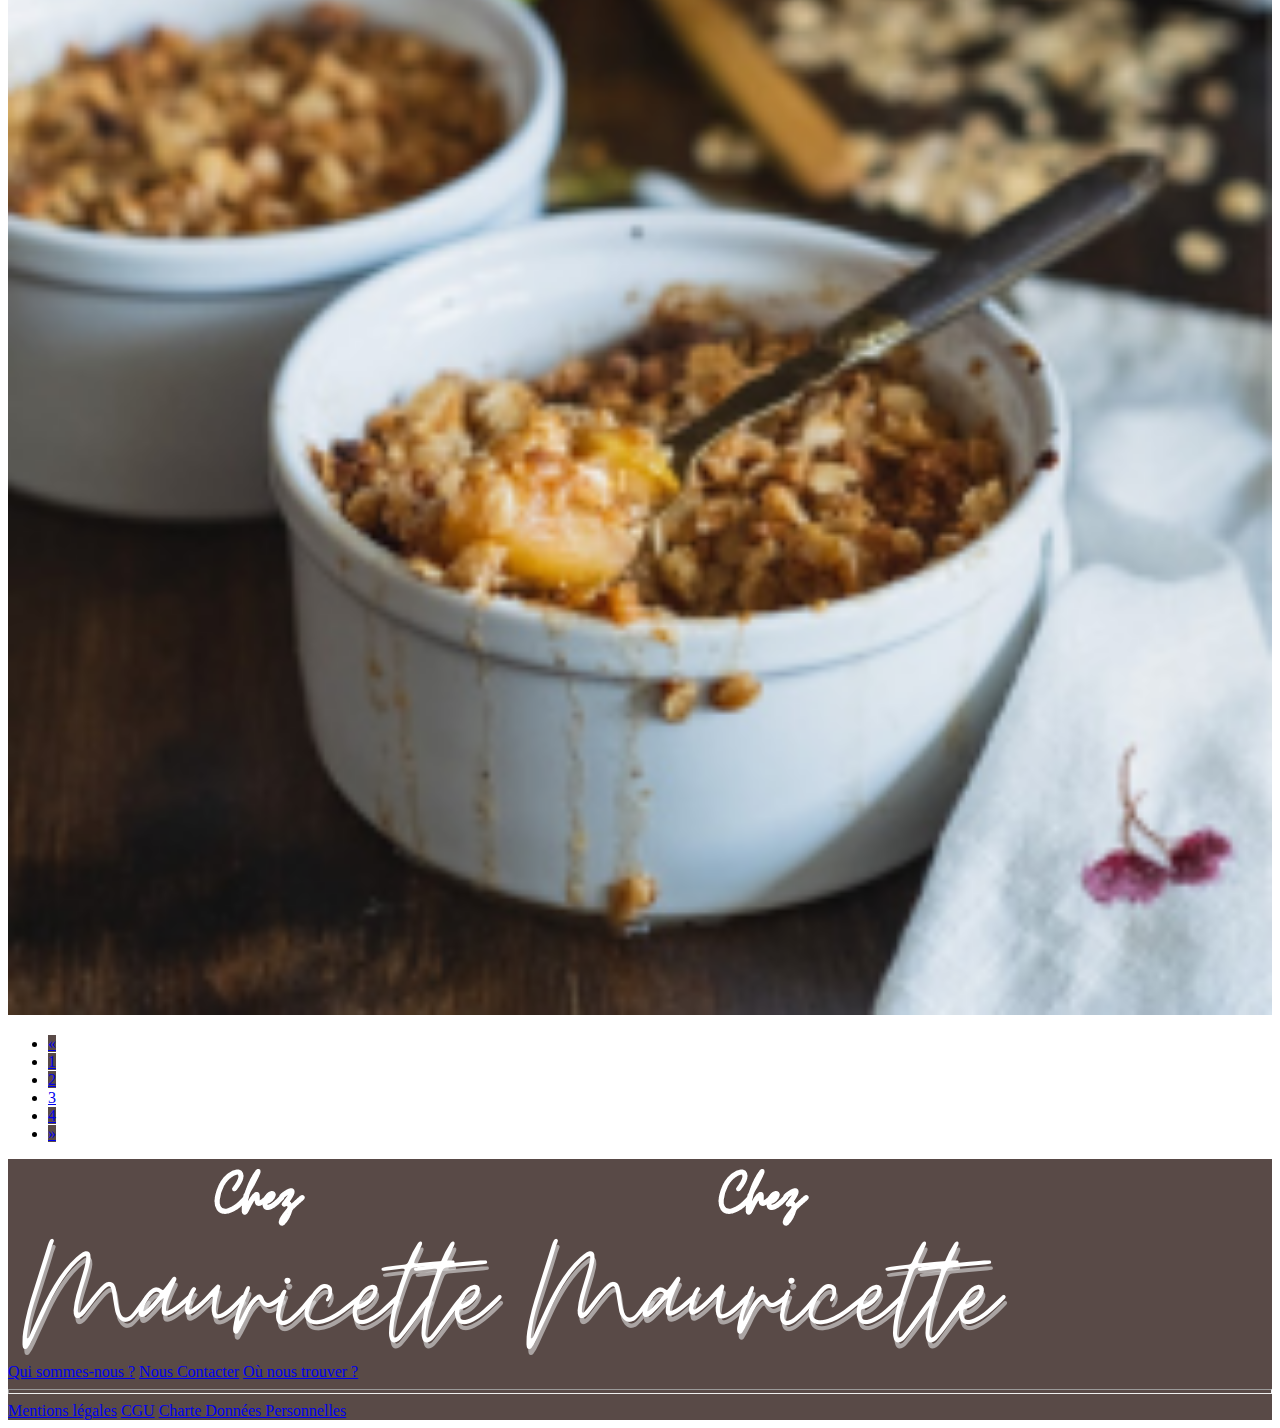
<file: galeriepage3.html>
<!DOCTYPE html>
<html>
    <head>
        <meta charset="utf-8">
        <link href="https://cdn.jsdelivr.net/npm/bootstrap@5.0.0-beta1/dist/css/bootstrap.min.css" rel="stylesheet" integrity="sha384-giJF6kkoqNQ00vy+HMDP7azOuL0xtbfIcaT9wjKHr8RbDVddVHyTfAAsrekwKmP1" crossorigin="anonymous">
        <meta name="viewport" content="width=device-width, initial-scale=1, shrink-to-fit=no">
        <link rel="stylesheet" href="https://use.fontawesome.com/releases/v5.15.2/css/all.css" integrity="sha384-vSIIfh2YWi9wW0r9iZe7RJPrKwp6bG+s9QZMoITbCckVJqGCCRhc+ccxNcdpHuYu" crossorigin="anonymous">
        <link rel="stylesheet" href="style.css">
        <title>Chez Mauricette - Nos Photos</title>
    </head>
    
    <body>
<!--NAVBAR-->
        <nav class="navbar navbar-expand-lg navbar-light bg-white fixed-top">
            <div class="container-fluid">
            <a class="navbar-brand" href="index.html">
                <img src="images/logo.png" alt="Logo chez Mauricette" style="width:100px; height:auto">
            </a>
            <button class="navbar-toggler" type="button" data-bs-toggle="collapse" data-bs-target="#navbarNavAltMarkup" aria-controls="navbarNavAltMarkup" aria-expanded="false" aria-label="Toggle navigation">
                <span class="navbar-toggler-icon fs-4"></span>
            </button>
            <div class="collapse navbar-collapse fs-4" id="navbarNavAltMarkup">
                <div class="navbar-nav">
                <a class="nav-link text-center text-uppercase" aria-current="page" href="index.html">Accueil</a>
                <a class="nav-link text-center text-uppercase" href="menu.html">Menu</a>
                <a class="nav-link active text-center text-uppercase" href="galerie.html">Photos</a>
                <a class="nav-link text-center text-uppercase" href="nosrestaurants.html">Nos restaurants</a>
                <a class="nav-link text-center text-uppercase" href="nouscontacter.html">Nous contacter</a>
                </div>
            </div>
            </div>
        </nav>


<!--MAIN CONTENT--> 
        <main class="pt-5">
        
        <!--Galerie photos-->
            <div class="container pt-5">
                <div class="row mt-5">
                        <picture class="col-12 px-5 px-sm-5 px-md-2 col-md w-100 mb-3">
                            <source srcset="images/soupesmall.png" media="(min-width : 768px)">
                            <img src="images/soupe2.jpg" alt="Soupe" width="100%">
                        </picture>
                        <picture class="col-12 px-5 px-sm-5 px-md-2 col-md w-100 mb-3">
                            <source srcset="images/fondatsmall.png" media="(min-width : 768px)">
                            <img src="images/fondant.jpg" alt="Fondant" width="100%">
                        </picture>
                        <picture class="col-12 px-5 px-sm-5 px-md-2 col-md w-100 mb-3">
                            <source srcset="images/crumblesmall.png" media="(min-width : 768px)">
                            <img src="images/crumble.jpg" alt="Crumble" width="100%">
                        </picture>
                </div>
            </div>

            <!--Pagination-->

            <nav aria-label="pagination galerie">
                <ul class="pagination justify-content-center">
                  <li class="page-item">
                    <a class="page-link text-white marron" href="galeriepage2.html" aria-label="Previous">
                      <span aria-hidden="true">&laquo;</span>
                    </a>
                  </li>
                  <li class="page-item"><a class="page-link text-white marron" href="galerie.html">1</a></li>
                  <li class="page-item"><a class="page-link text-white marron" href="galeriepage2.html">2</a></li>
                  <li class="page-item"><a class="page-link active text-secondary" href="galeriepage3.html">3</a></li>
                  <li class="page-item"><a class="page-link text-white marron" href="galeriepage4.html">4</a></li>
                  <li class="page-item">
                    <a class="page-link text-white marron" href="galeriepage4.html" aria-label="Next">
                      <span aria-hidden="true">&raquo;</span>
                    </a>
                  </li>
                </ul>
              </nav>
        </main>

<!--FOOTER-->
        <footer class="marron">
            <div class="container marron pb-5">
                <div class="row mb-5">
                    <div class="col-12">
                        <a href="index.html"> <img class="w-100 px-5 mt-5 d-block d-sm-block d-md-none justify-content-center" src="images/mauricette.png" alt="Logo Mauricette"></a>
                        <a href="index.html"><img class="w-50 mx-auto px-5 mt-5 d-none d-md-block justify-content-center pointer" src="images/mauricette.png" alt="Logo Mauricette"></a>
                    </div>
                </div>
                <div class="row marron justify-content-center text-center mb-5">
                    <a class="col-2" href="https://www.facebook.com"><i class="fab fa-facebook-f rosetexte display-6"></i></a>
                    <a class="col-2" href="https://www.instagram.com"><i class="fab fa-instagram rosetexte display-6"></i></a>
                    <a class="col-2" href="https://www.pinterest.fr"><i class="fab fa-pinterest-p rosetexte display-6"></i></a>
                    <a class="col-2" href="mailto:mauricette@gmail.org"><i class="fas fa-envelope rosetexte display-6"></i></a>
                </div>
                <div class="row mb-3">
                    <div class="col-12 text-center">
                        <nav class="nav flex-column flex-sm-row flex-md-row justify-content-center">
                            <a class="nav-link text-white text-uppercase fs-4" href="nosrestaurants.html">Qui sommes-nous ?</a>
                            <a class="nav-link text-white text-uppercase fs-4" href="nouscontacter.html">Nous Contacter</a>
                            <a class="nav-link text-white text-uppercase fs-4" href="nosrestaurants.html">Où nous trouver ?</a>
                    </nav>
                    </div>
                </div>
                <hr class="mx-5 my-2 text-white" style="height: 3px;">
                <div class="row text-center mt-3">
                    <div class="list-unstyled">
                        <a class="text-white fs-5" href="#">Mentions légales</a>
                        <a class="text-white fs-5 mx-2" href="#">CGU</a>
                        <a class="text-white fs-5" href="#">Charte Données Personnelles</a>
                    </div>
                </div>
            </div>
        </footer>
    <script src="https://cdn.jsdelivr.net/npm/bootstrap@5.0.0-beta1/dist/js/bootstrap.bundle.min.js" integrity="sha384-ygbV9kiqUc6oa4msXn9868pTtWMgiQaeYH7/t7LECLbyPA2x65Kgf80OJFdroafW" crossorigin="anonymous"></script>
    </body>
</html>
</file>
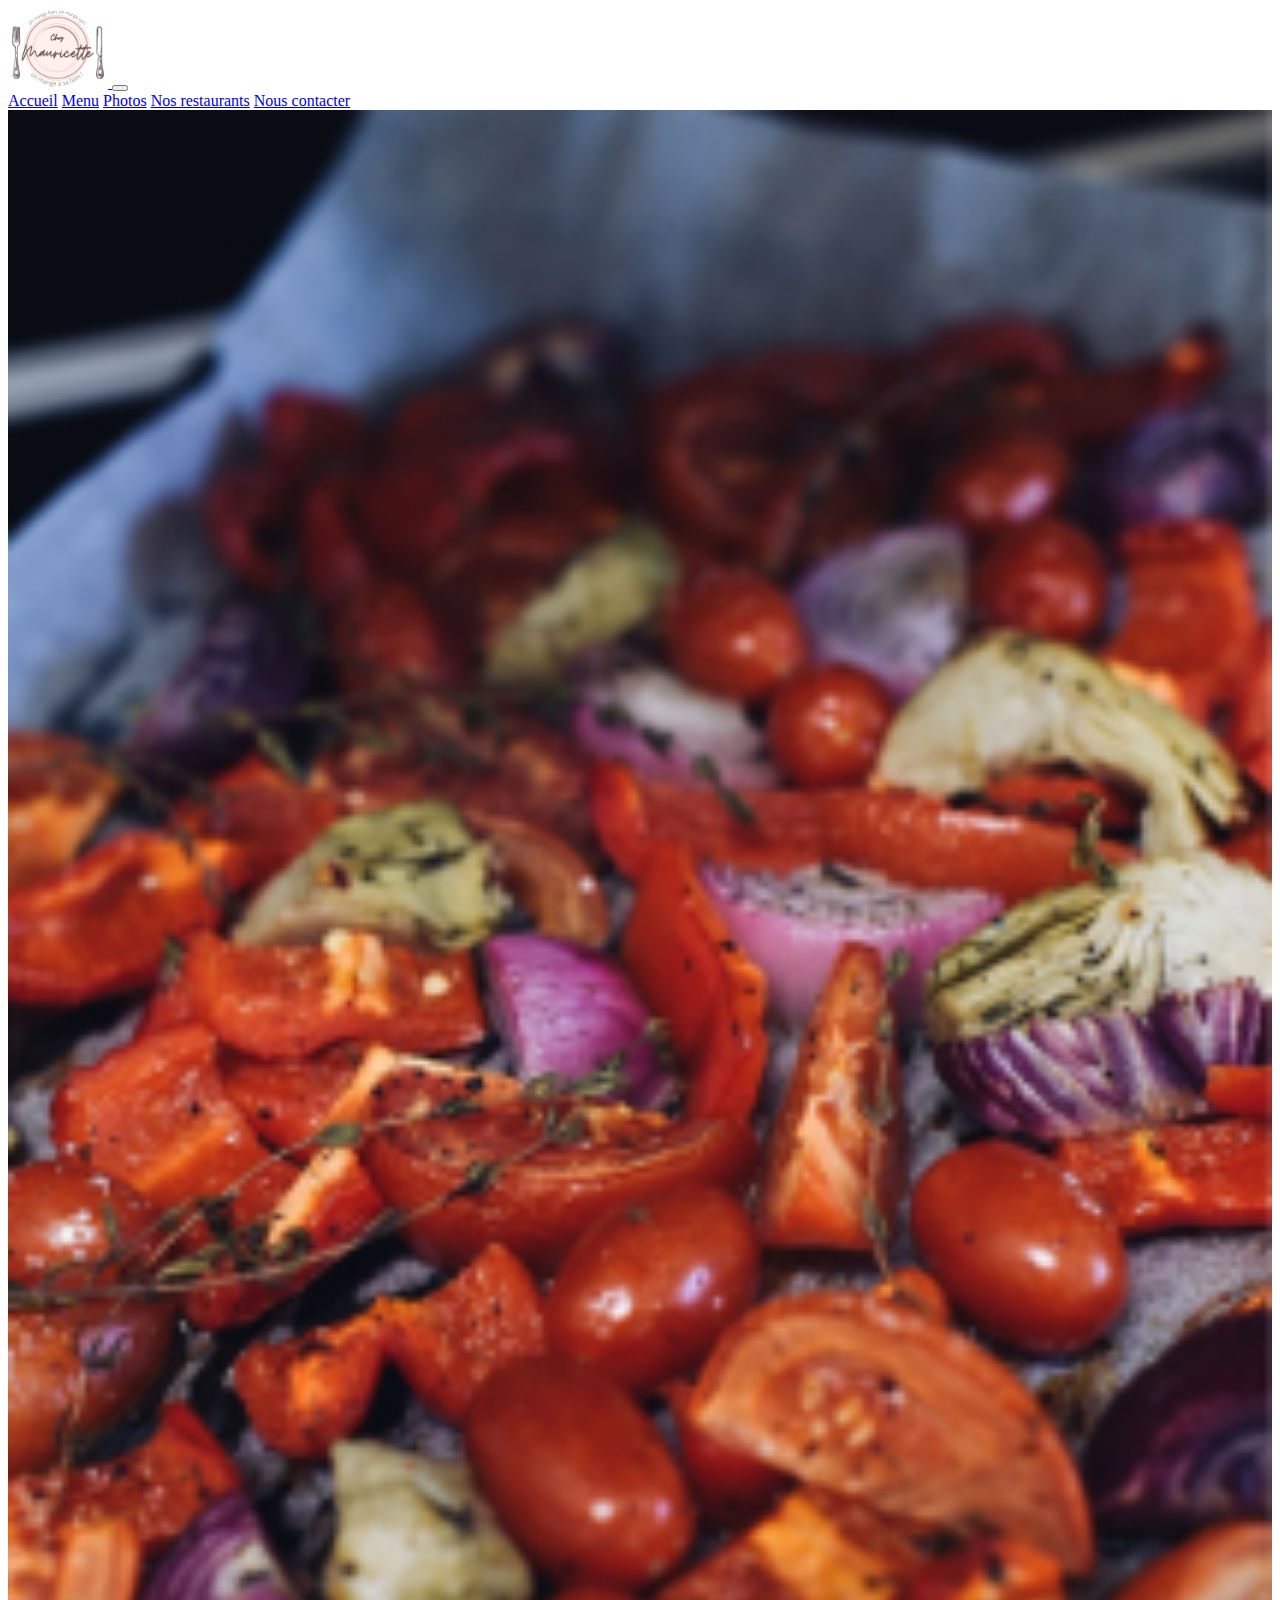
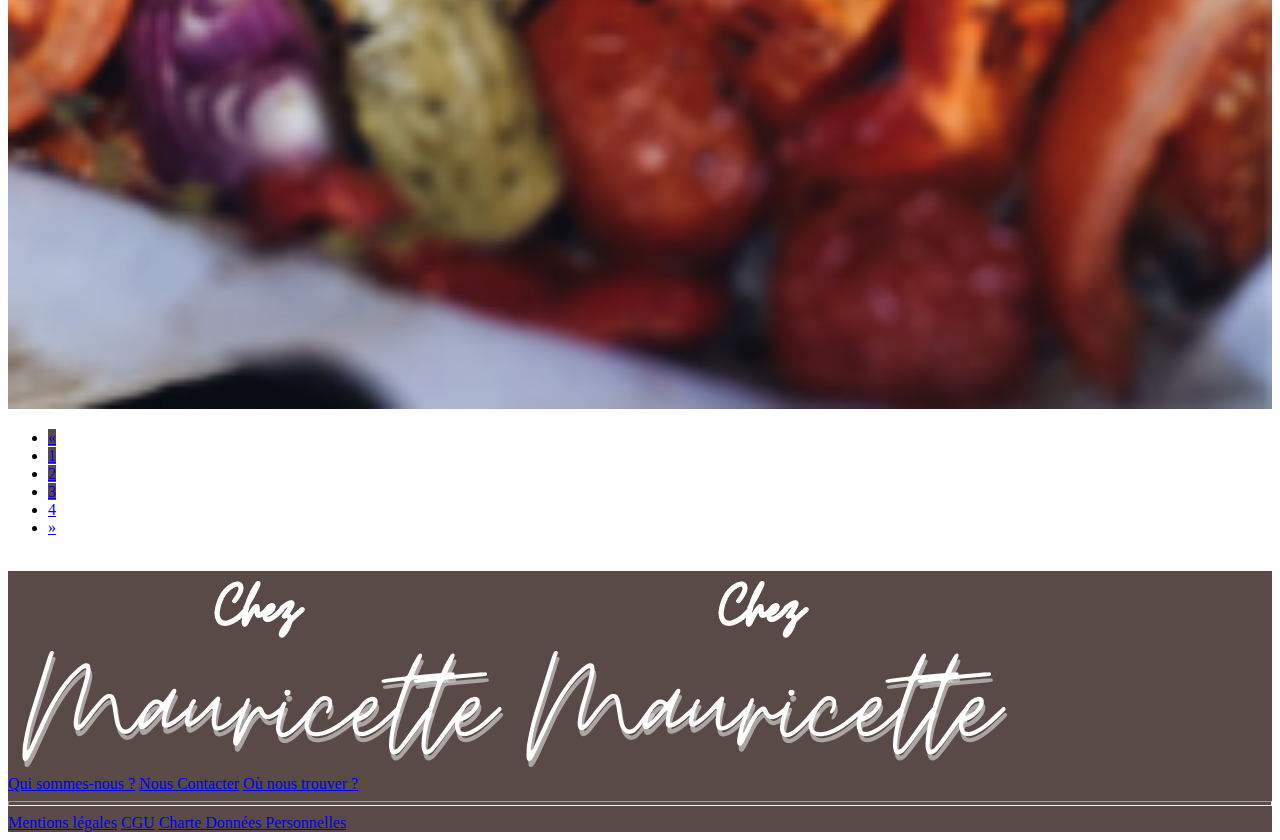
<file: galeriepage4.html>
<!DOCTYPE html>
<html>
    <head>
        <meta charset="utf-8">
        <link href="https://cdn.jsdelivr.net/npm/bootstrap@5.0.0-beta1/dist/css/bootstrap.min.css" rel="stylesheet" integrity="sha384-giJF6kkoqNQ00vy+HMDP7azOuL0xtbfIcaT9wjKHr8RbDVddVHyTfAAsrekwKmP1" crossorigin="anonymous">
        <meta name="viewport" content="width=device-width, initial-scale=1, shrink-to-fit=no">
        <link rel="stylesheet" href="style.css">
        <link rel="stylesheet" href="https://use.fontawesome.com/releases/v5.15.2/css/all.css" integrity="sha384-vSIIfh2YWi9wW0r9iZe7RJPrKwp6bG+s9QZMoITbCckVJqGCCRhc+ccxNcdpHuYu" crossorigin="anonymous">
        <title>Chez Mauricette - Nos Photos</title>
    </head>

    <body>
<!--NAVBAR-->
        <nav class="navbar navbar-expand-lg navbar-light bg-white fixed-top">
            <div class="container-fluid">
            <a class="navbar-brand" href="index.html">
                <img src="images/logo.png" alt="Logo chez Mauricette" style="width:100px; height:auto">
            </a>
            <button class="navbar-toggler" type="button" data-bs-toggle="collapse" data-bs-target="#navbarNavAltMarkup" aria-controls="navbarNavAltMarkup" aria-expanded="false" aria-label="Toggle navigation">
                <span class="navbar-toggler-icon fs-4"></span>
            </button>
            <div class="collapse navbar-collapse fs-4" id="navbarNavAltMarkup">
                <div class="navbar-nav">
                <a class="nav-link text-center text-uppercase" aria-current="page" href="index.html">Accueil</a>
                <a class="nav-link text-center text-uppercase" href="menu.html">Menu</a>
                <a class="nav-link active text-center text-uppercase" href="galerie.html">Photos</a>
                <a class="nav-link text-center text-uppercase" href="nosrestaurants.html">Nos restaurants</a>
                <a class="nav-link text-center text-uppercase" href="nouscontacter.html">Nous contacter</a>
                </div>
            </div>
            </div>
        </nav>


<!--MAIN CONTENT--> 
        <main class="pt-5">
        
        <!--Galerie photos-->
            <div class="container pt-5">
                <div class="row mt-5 justify-content-center">
                        <picture class="col-12 px-5 px-sm-5 px-md-2 col-sm-4 col-md-4 mb-3 h-100">
                            <source srcset="images/poivronssmall.png" media="(min-width : 768px)">
                            <img src="images/poivrons.jpg" alt="Soupe" width="100%">
                            </picture>
                </div>
            </div>

            <!--Pagination-->

            <nav aria-label="pagination galerie">
                <ul class="pagination justify-content-center">
                  <li class="page-item">
                    <a class="page-link text-white marron" href="galeriepage3.html" aria-label="Previous">
                      <span aria-hidden="true">&laquo;</span>
                    </a>
                  </li>
                  <li class="page-item"><a class="page-link text-white marron" href="galerie.html">1</a></li>
                  <li class="page-item"><a class="page-link text-white marron" href="galeriepage2.html">2</a></li>
                  <li class="page-item"><a class="page-link text-white marron" href="galeriepage3.html">3</a></li>
                  <li class="page-item"><a class="page-link active text-secondary" href="galeriepage4.html">4</a></li>
                  <li class="page-item disabled">
                    <a class="page-link" href="#" aria-label="Next">
                      <span aria-hidden="true">&raquo;</span>
                    </a>
                  </li>
                </ul>
              </nav>
            ​
        </main>
        <!--FOOTER-->
        <footer class="marron">
            <div class="container marron pb-5">
                <div class="row mb-5">
                    <div class="col-12">
                        <a href="index.html"> <img class="w-100 px-5 mt-5 d-block d-sm-block d-md-none justify-content-center" src="images/mauricette.png" alt="Logo Mauricette"></a>
                        <a href="index.html"><img class="w-50 mx-auto px-5 mt-5 d-none d-md-block justify-content-center pointer" src="images/mauricette.png" alt="Logo Mauricette"></a>
                    </div>
                </div>
                <div class="row marron justify-content-center text-center mb-5">
                    <a class="col-2" href="https://www.facebook.com"><i class="fab fa-facebook-f rosetexte display-6"></i></a>
                    <a class="col-2" href="https://www.instagram.com"><i class="fab fa-instagram rosetexte display-6"></i></a>
                    <a class="col-2" href="https://www.pinterest.fr"><i class="fab fa-pinterest-p rosetexte display-6"></i></a>
                    <a class="col-2" href="mailto:mauricette@gmail.org"><i class="fas fa-envelope rosetexte display-6"></i></a>
                </div>
                <div class="row mb-3">
                    <div class="col-12 text-center">
                        <nav class="nav flex-column flex-sm-row flex-md-row justify-content-center">
                            <a class="nav-link text-white text-uppercase fs-4" href="nosrestaurants.html">Qui sommes-nous ?</a>
                            <a class="nav-link text-white text-uppercase fs-4" href="nouscontacter.html">Nous Contacter</a>
                            <a class="nav-link text-white text-uppercase fs-4" href="nosrestaurants.html">Où nous trouver ?</a>
                    </nav>
                    </div>
                </div>
                <hr class="mx-5 my-2 text-white" style="height: 3px;">
                <div class="row text-center mt-3">
                    <div class="list-unstyled">
                        <a class="text-white fs-5" href="#">Mentions légales</a>
                        <a class="text-white fs-5 mx-2" href="#">CGU</a>
                        <a class="text-white fs-5" href="#">Charte Données Personnelles</a>
                    </div>
                </div>
            </div>
        </footer>
    <script src="https://cdn.jsdelivr.net/npm/bootstrap@5.0.0-beta1/dist/js/bootstrap.bundle.min.js" integrity="sha384-ygbV9kiqUc6oa4msXn9868pTtWMgiQaeYH7/t7LECLbyPA2x65Kgf80OJFdroafW" crossorigin="anonymous"></script>
    </body>
</html>
</file>
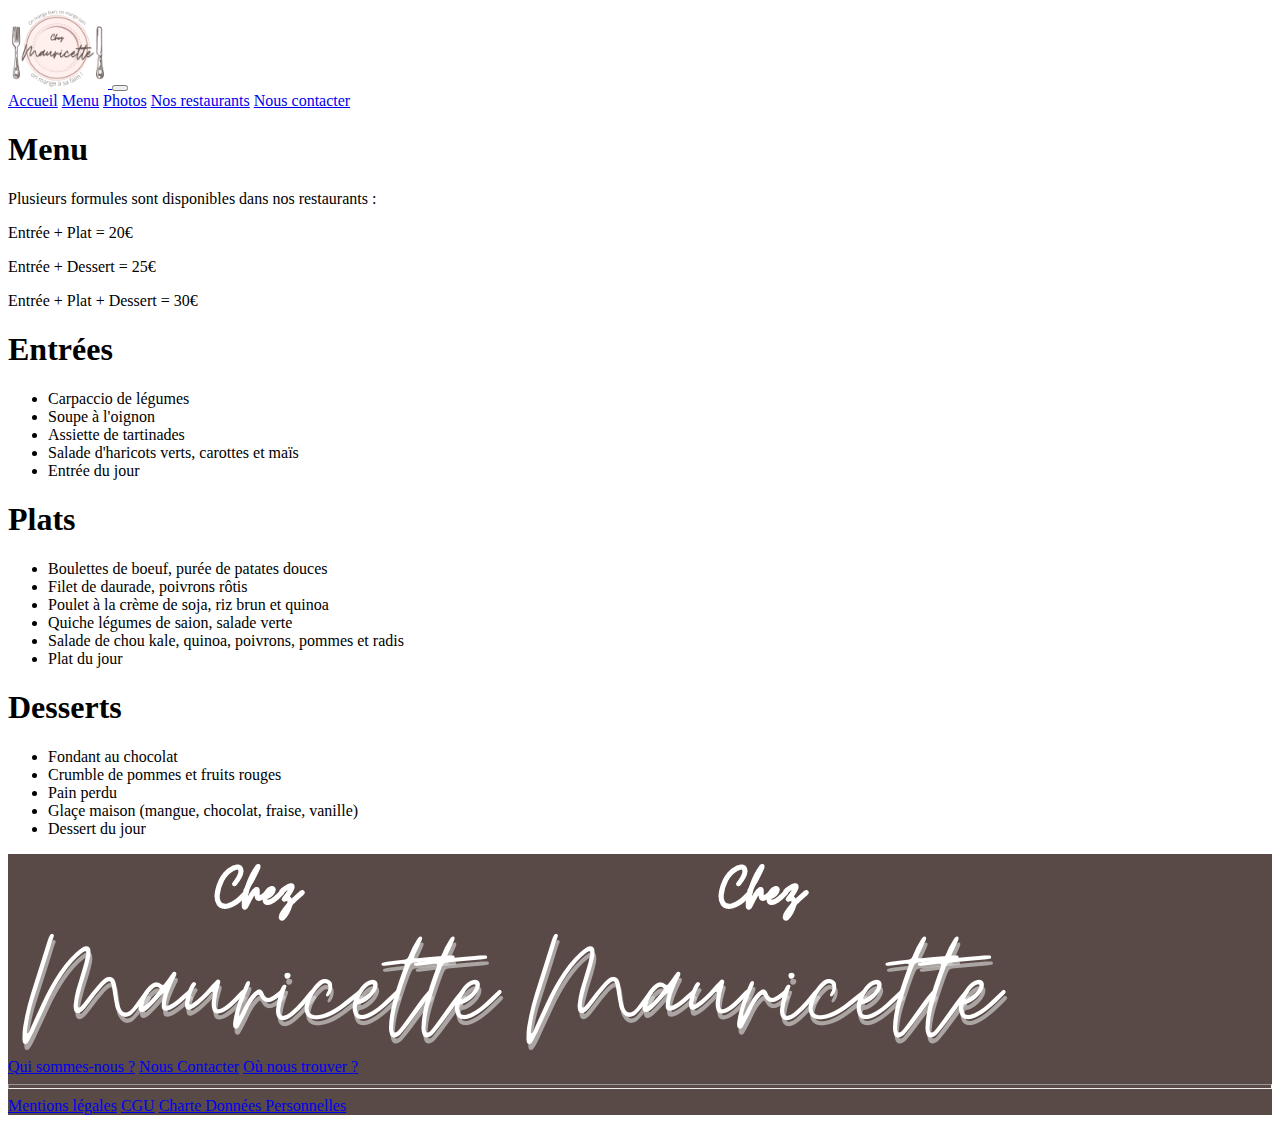
<file: menu.html>
<!DOCTYPE html>
<html>
    <head>
        <meta charset="utf-8">
        <link href="https://cdn.jsdelivr.net/npm/bootstrap@5.0.0-beta1/dist/css/bootstrap.min.css" rel="stylesheet" integrity="sha384-giJF6kkoqNQ00vy+HMDP7azOuL0xtbfIcaT9wjKHr8RbDVddVHyTfAAsrekwKmP1" crossorigin="anonymous">
        <meta name="viewport" content="width=device-width, initial-scale=1, shrink-to-fit=no">
        <link rel="stylesheet" href="style.css">
        <link rel="stylesheet" href="https://use.fontawesome.com/releases/v5.15.2/css/all.css" integrity="sha384-vSIIfh2YWi9wW0r9iZe7RJPrKwp6bG+s9QZMoITbCckVJqGCCRhc+ccxNcdpHuYu" crossorigin="anonymous">
        <title>Chez Mauricette - Menu</title>
    </head>

    <body>
<!--NAVBAR-->
        <nav class="navbar navbar-expand-lg navbar-light bg-white fixed-top">
            <div class="container-fluid">
            <a class="navbar-brand" href="index.html">
                <img src="images/logo.png" alt="Logo chez Mauricette" style="width:100px; height:auto">
            </a>
            <button class="navbar-toggler" type="button" data-bs-toggle="collapse" data-bs-target="#navbarNavAltMarkup" aria-controls="navbarNavAltMarkup" aria-expanded="false" aria-label="Toggle navigation">
                <span class="navbar-toggler-icon fs-4"></span>
            </button>
            <div class="collapse navbar-collapse fs-4" id="navbarNavAltMarkup">
                <div class="navbar-nav">
                <a class="nav-link text-center text-uppercase" aria-current="page" href="index.html">Accueil</a>
                <a class="nav-link active text-center text-uppercase" href="menu.html">Menu</a>
                <a class="nav-link text-center text-uppercase" href="galerie.html">Photos</a>
                <a class="nav-link text-center text-uppercase" href="nosrestaurants.html">Nos restaurants</a>
                <a class="nav-link text-center text-uppercase" href="nouscontacter.html">Nous contacter</a>
                </div>
            </div>
            </div>
        </nav>


<!--MAIN CONTENT-->
        <main class="pt-5">
            <div class="container pt-5">
                <div class="row justify-content-center text-center my-5">
                    <h1 class="col-12 text-uppercase display-2">Menu</h1>
                    <p class="col-12">Plusieurs formules sont disponibles dans nos restaurants :</p>
                    <p class="col-12 fst-italic mt-0">Entrée + Plat = 20€</p>
                    <p class="col-12 fst-italic mt-0">Entrée + Dessert = 25€</p>
                    <p class="col-12 fst-italic mt-O">Entrée + Plat + Dessert = 30€</p>
                </div>
            </div>
            
            <div class="container">
                <div class="row mb-md-5">
                <!--Entrées-->
                    <div class="col mx-3 mb-3 col-md">
                        <h1 class="display-4 text-uppercase mb-2 text-center">Entrées</h1>
                        <ul class="list-group fw-light">
                            <li class="list-group-item d-flex justify-content-between align-items-center">
                              Carpaccio de légumes
                              <span class="badge bg-success rounded-pill"><i class="fas fa-leaf"></i></span>
                            </li>
                            <li class="list-group-item d-flex justify-content-between align-items-center">
                              Soupe à l'oignon
                              <span class="badge bg-success rounded-pill"><i class="fas fa-leaf"></i></span>
                            </li>
                            <li class="list-group-item d-flex justify-content-between align-items-center">
                                Assiette de tartinades
                              </li>
                              <li class="list-group-item d-flex justify-content-between align-items-center">
                                Salade d'haricots verts, carottes et maïs
                                <span class="badge bg-success rounded-pill">
                                    <i class="fas fa-leaf"></i>
                                </span>
                              </li>
                              <li class="list-group-item d-flex justify-content-between align-items-center">
                                Entrée du jour
                              </li>
                          </ul>
                    </div>
                    <!--Plats-->
                    <div class="col mx-3 mb-3 col-md">
                        <h1 class="display-4 text-uppercase mb-2 text-center">Plats</h1>
                        <ul class="list-group fw-light">
                            <li class="list-group-item d-flex justify-content-between align-items-center">
                            Boulettes de boeuf, purée de patates douces
                            </li>
                            <li class="list-group-item d-flex justify-content-between align-items-center">
                            Filet de daurade, poivrons rôtis
                            </li>
                            <li class="list-group-item d-flex justify-content-between align-items-center">
                                Poulet  à la crème de soja, riz brun et quinoa
                            </li>
                            <li class="list-group-item d-flex justify-content-between align-items-center">
                                Quiche légumes de saion, salade verte
                                <span class="badge bg-success rounded-pill">
                                    <i class="fas fa-leaf"></i>
                                </span>
                            </li>
                            <li class="list-group-item d-flex justify-content-between align-items-center">
                                Salade de chou kale, quinoa, poivrons, pommes et radis
                                <span class="badge bg-success rounded-pill">
                                    <i class="fas fa-leaf"></i>
                                </span>
                            </li>
                            <li class="list-group-item d-flex justify-content-between align-items-center">
                                Plat du jour
                            </li>
                        </ul>
                    </div>
                    <!--Desserts-->
                    <div class="col mx-3 mb-3 col-md">
                        <h1 class="display-4 text-uppercase mb-2 text-center">Desserts</h1>
                        <ul class="list-group fw-light">
                            <li class="list-group-item d-flex justify-content-between align-items-center">
                                Fondant au chocolat
                                <span class="badge bg-success rounded-pill"><i class="fas fa-leaf"></i></span>
                            </li>
                            <li class="list-group-item d-flex justify-content-between align-items-center">
                                Crumble de pommes et fruits rouges
                                <span class="badge bg-success rounded-pill"><i class="fas fa-leaf"></i></span>
                            </li>
                            <li class="list-group-item d-flex justify-content-between align-items-center">
                                Pain perdu
                            <span class="badge bg-success rounded-pill"><i class="fas fa-leaf"></i></span>
                            </li>
                            <li class="list-group-item d-flex justify-content-between align-items-center">
                                Glaçe maison (mangue, chocolat, fraise, vanille)
                                <span class="badge bg-success rounded-pill">
                                    <i class="fas fa-leaf"></i>
                                </span>
                            </li>
                            <li class="list-group-item d-flex justify-content-between align-items-center">
                                Dessert du jour
                                <span class="badge bg-success rounded-pill">
                                    <i class="fas fa-leaf"></i>
                            </li>
                        </ul>
                    </div>
                </div>    
            </div>
        </main>

        <!--FOOTER-->
        <footer class="marron">
            <div class="container marron pb-5">
                <div class="row mb-5">
                    <div class="col-12">
                        <a href="index.html"> <img class="w-100 px-5 mt-5 d-block d-sm-block d-md-none justify-content-center" src="images/mauricette.png" alt="Logo Mauricette"></a>
                        <a href="index.html"><img class="w-50 mx-auto px-5 mt-5 d-none d-md-block justify-content-center pointer" src="images/mauricette.png" alt="Logo Mauricette"></a>
                    </div>
                </div>
                <div class="row marron justify-content-center text-center mb-5">
                    <a class="col-2" href="https://www.facebook.com"><i class="fab fa-facebook-f rosetexte display-6"></i></a>
                    <a class="col-2" href="https://www.instagram.com"><i class="fab fa-instagram rosetexte display-6"></i></a>
                    <a class="col-2" href="https://www.pinterest.fr"><i class="fab fa-pinterest-p rosetexte display-6"></i></a>
                    <a class="col-2" href="mailto:mauricette@gmail.org"><i class="fas fa-envelope rosetexte display-6"></i></a>
                </div>
                <div class="row mb-3">
                    <div class="col-12 text-center">
                        <nav class="nav flex-column flex-sm-row flex-md-row justify-content-center">
                            <a class="nav-link text-white text-uppercase fs-4" href="nosrestaurants.html">Qui sommes-nous ?</a>
                            <a class="nav-link text-white text-uppercase fs-4" href="nouscontacter.html">Nous Contacter</a>
                            <a class="nav-link text-white text-uppercase fs-4" href="nosrestaurants.html">Où nous trouver ?</a>
                    </nav>
                    </div>
                </div>
                <hr class="mx-5 my-2 text-white" style="height: 3px;">
                <div class="row text-center mt-3">
                    <div class="list-unstyled">
                        <a class="text-white fs-5" href="#">Mentions légales</a>
                        <a class="text-white fs-5 mx-2" href="#">CGU</a>
                        <a class="text-white fs-5" href="#">Charte Données Personnelles</a>
                    </div>
                </div>
            </div>
        </footer>
    <script src="https://cdn.jsdelivr.net/npm/bootstrap@5.0.0-beta1/dist/js/bootstrap.bundle.min.js" integrity="sha384-ygbV9kiqUc6oa4msXn9868pTtWMgiQaeYH7/t7LECLbyPA2x65Kgf80OJFdroafW" crossorigin="anonymous"></script>
    </body>
</html>
</file>
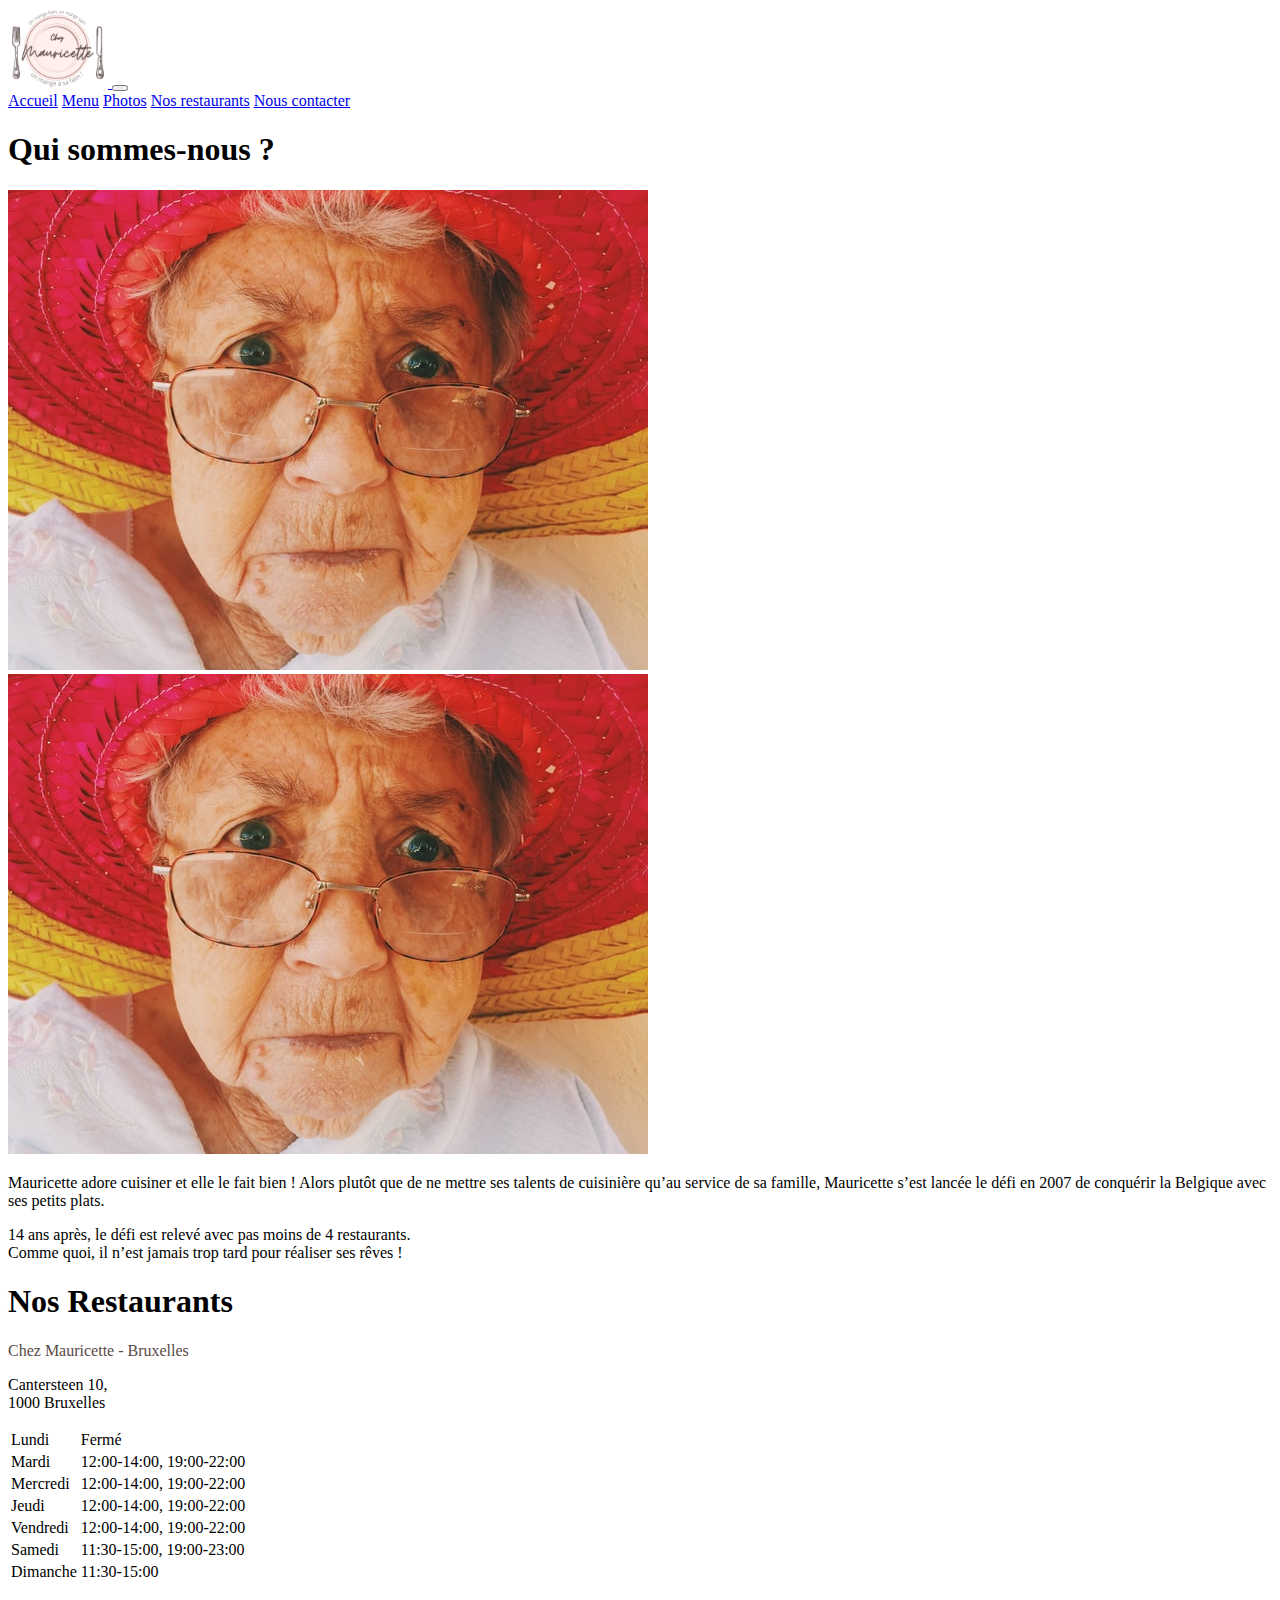
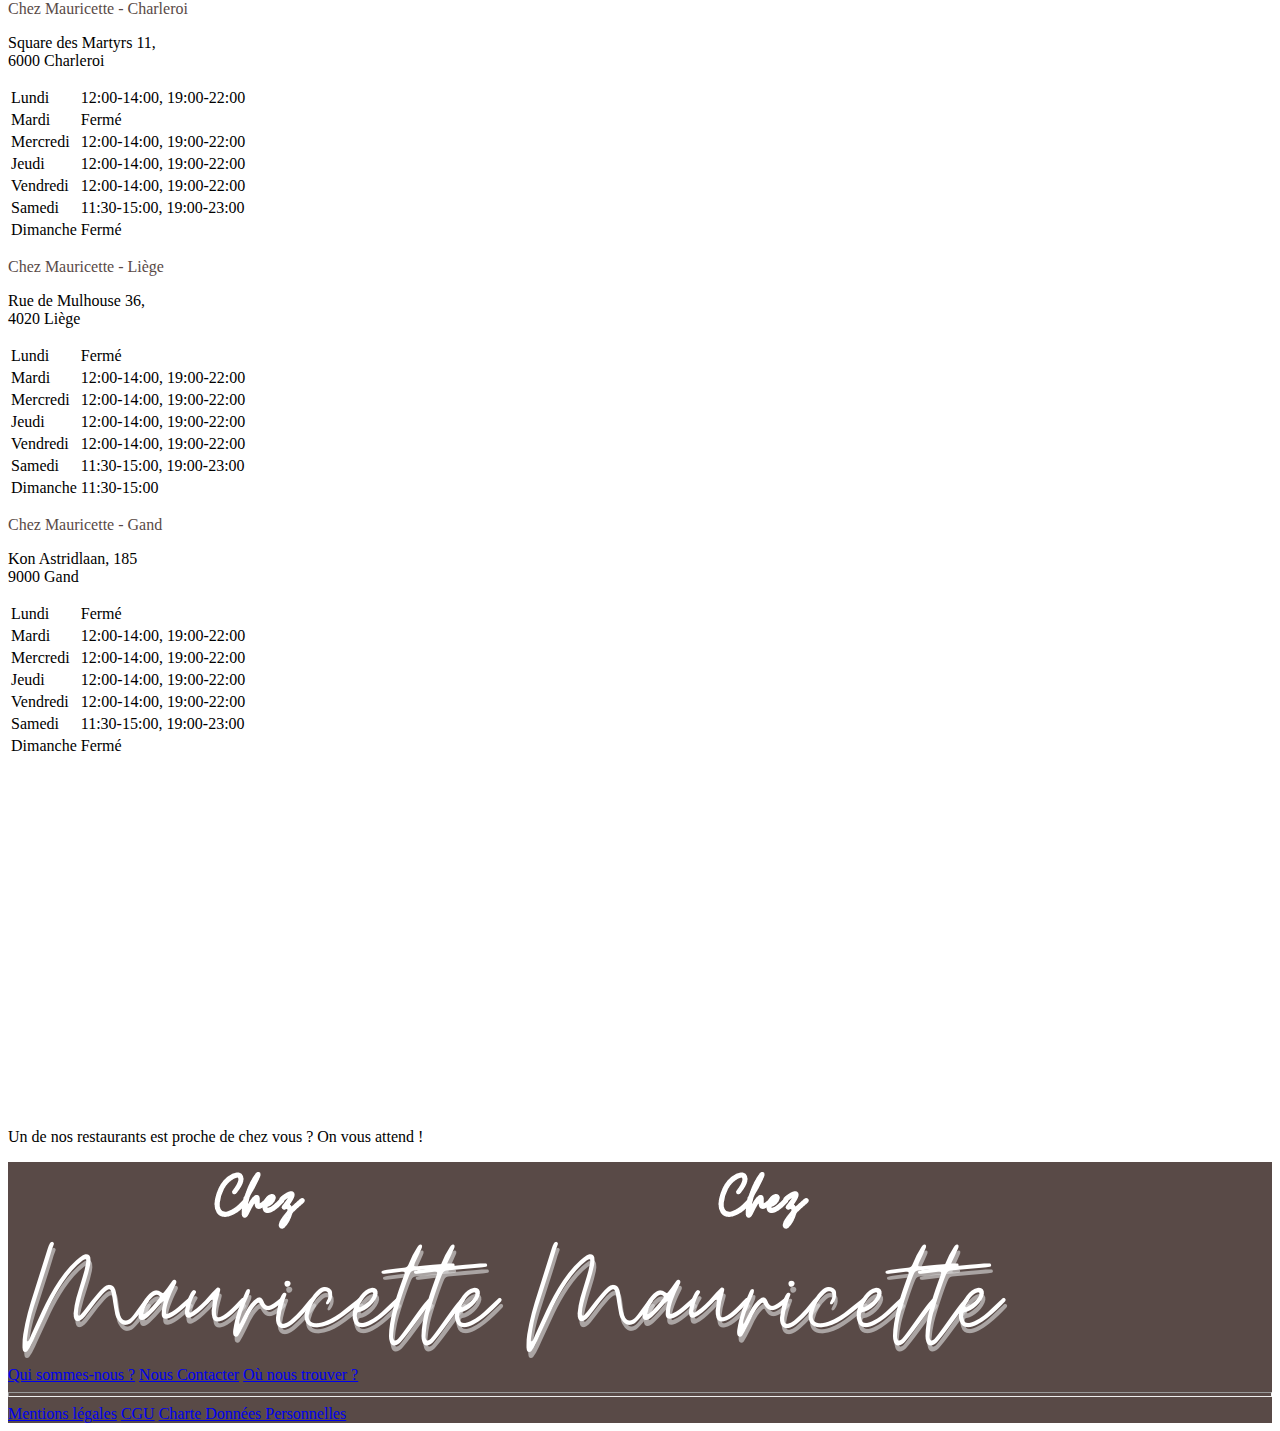
<file: nosrestaurants.html>
<!DOCTYPE html>
<html>
    <head>
        <meta charset="utf-8">
        <link href="https://cdn.jsdelivr.net/npm/bootstrap@5.0.0-beta1/dist/css/bootstrap.min.css" rel="stylesheet" integrity="sha384-giJF6kkoqNQ00vy+HMDP7azOuL0xtbfIcaT9wjKHr8RbDVddVHyTfAAsrekwKmP1" crossorigin="anonymous">
        <meta name="viewport" content="width=device-width, initial-scale=1, shrink-to-fit=no">
        <link rel="stylesheet" href="style.css">
        <link rel="stylesheet" href="https://use.fontawesome.com/releases/v5.15.2/css/all.css" integrity="sha384-vSIIfh2YWi9wW0r9iZe7RJPrKwp6bG+s9QZMoITbCckVJqGCCRhc+ccxNcdpHuYu" crossorigin="anonymous">
        <title>Chez Mauricette - Nos Restaurants</title>
    </head>

    <body>
<!--NAVBAR-->
        <nav class="navbar navbar-expand-lg navbar-light bg-white fixed-top">
            <div class="container-fluid">
            <a class="navbar-brand" href="index.html">
                <img src="images/logo.png" alt="Logo chez Mauricette" style="width:100px; height:auto">
            </a>
            <button class="navbar-toggler" type="button" data-bs-toggle="collapse" data-bs-target="#navbarNavAltMarkup" aria-controls="navbarNavAltMarkup" aria-expanded="false" aria-label="Toggle navigation">
                <span class="navbar-toggler-icon fs-4"></span>
            </button>
            <div class="collapse navbar-collapse fs-4" id="navbarNavAltMarkup">
                <div class="navbar-nav">
                <a class="nav-link text-center text-uppercase" aria-current="page" href="index.html">Accueil</a>
                <a class="nav-link text-center text-uppercase" href="menu.html">Menu</a>
                <a class="nav-link text-center text-uppercase" href="galerie.html">Photos</a>
                <a class="nav-link active text-center text-uppercase" href="nosrestaurants.html">Nos restaurants</a>
                <a class="nav-link text-center text-uppercase" href="nouscontacter.html">Nous contacter</a>
                </div>
            </div>
            </div>
        </nav>


<!--MAIN CONTENT--> 
        <main class="pt-5">
        
        <!--Qui sommes-nous ?-->
            <div class="container my-5 pt-5">
                <div class="row justify-content-center text-center px-5">
                    <h1 class="col-12 text-uppercase display-2 mb-5">Qui sommes-nous ?</h1>
                    <div class="col-12 justify-content-center text-center">
                        <img class="w-100 px-4 d-block d-sm-block d-md-none "src="images/mauricette.jpg" alt="Logo Mauricette">
                        <img class="w-75 px-5 mx-auto d-none d-md-block justify-content-center" src="images/mauricette.jpg" alt="Logo Mauricette">
                    </div>
                    <p class="col-12 fs-4 fw-lighter mt-3">Mauricette adore cuisiner et elle le fait bien ! Alors plutôt que de ne mettre ses talents de cuisinière qu’au service de sa famille, Mauricette s’est lancée le défi en 2007 de conquérir la Belgique avec ses petits plats.</p>
                    <p class="col-12 fs-4 fw-bold">14 ans après, le défi est relevé avec pas moins de 4 restaurants.</br> Comme quoi, il n’est jamais trop tard pour réaliser ses rêves !</p>
                </div>
            </div>

        <!--Nos restaurants-->
        <div class="container">
            <div class="row justify-content-center text-center my-5 px-5">
                <!--adresse 3-->
                <h1 class="col-12 text-uppercase display-2 mb-5">Nos Restaurants</h1>
                <div class="col-12 col-sm-12 col-md-5 me-md-4">
                    <p class="marrontexte fw-bold fs-2">Chez Mauricette - Bruxelles</p>
                    <p class="fst-italic fs-4">Cantersteen 10,</br>1000 Bruxelles</p>
                    <table class="table mt-3 mb-5">
                        <tbody>
                          <tr scope="row">
                            <td>Lundi</td>
                            <td>Fermé</td>
                          </tr>
                          <tr scope="row">
                            <td>Mardi</td>
                            <td>12:00-14:00, 19:00-22:00</td>
                          </tr>
                          <tr scope="row">
                            <td>Mercredi</td>
                            <td>12:00-14:00, 19:00-22:00</td>
                          </tr>
                          <tr scope="row">
                            <td>Jeudi</td>
                            <td>12:00-14:00, 19:00-22:00</td>
                          </tr>
                          <tr scope="row">
                            <td>Vendredi</td>
                            <td>12:00-14:00, 19:00-22:00</td>
                          </tr>
                          <tr scope="row">
                            <td>Samedi</td>
                            <td>11:30-15:00, 19:00-23:00</td>
                          </tr>
                          <tr scope="row">
                            <td>Dimanche</td>
                            <td>11:30-15:00</td>
                          </tr>
                        </tbody>
                      </table>
                </div>
            <!--adresse 2-->
                <div class="col-12 col-sm-12 col-md-5 ms-md-4">
                    <p class="marrontexte fw-bold fs-2">Chez Mauricette - Charleroi</p>
                    <p class="fst-italic fs-4">Square des Martyrs 11,</br>6000 Charleroi</p>
                    <table class="table mt-3 mb-5">
                        <tbody>
                        <tr scope="row">
                            <td>Lundi</td>
                            <td>12:00-14:00, 19:00-22:00</td>
                        </tr>
                        <tr scope="row">
                            <td>Mardi</td>
                            <td>Fermé</td>
                        </tr>
                        <tr scope="row">
                            <td>Mercredi</td>
                            <td>12:00-14:00, 19:00-22:00</td>
                        </tr>
                        <tr scope="row">
                            <td>Jeudi</td>
                            <td>12:00-14:00, 19:00-22:00</td>
                        </tr>
                        <tr scope="row">
                            <td>Vendredi</td>
                            <td>12:00-14:00, 19:00-22:00</td>
                        </tr>
                        <tr scope="row">
                            <td>Samedi</td>
                            <td>11:30-15:00, 19:00-23:00</td>
                        </tr>
                        <tr scope="row">
                            <td>Dimanche</td>
                            <td>Fermé</td>
                        </tr>
                        </tbody>
                    </table>
                </div>

                <!--adresse 3-->
                <div class="col-12 col-sm-12 col-md-5 me-md-4">
                    <p class="marrontexte fw-bold fs-2">Chez Mauricette - Liège</p>
                    <p class="fst-italic fs-4">Rue de Mulhouse 36,</br>4020 Liège</p>
                    <table class="table mt-3 mb-5 mb-md-3">
                        <tbody>
                        <tr scope="row">
                            <td>Lundi</td>
                            <td>Fermé</td>
                        </tr>
                        <tr scope="row">
                            <td>Mardi</td>
                            <td>12:00-14:00, 19:00-22:00</td>
                        </tr>
                        <tr scope="row">
                            <td>Mercredi</td>
                            <td>12:00-14:00, 19:00-22:00</td>
                        </tr>
                        <tr scope="row">
                            <td>Jeudi</td>
                            <td>12:00-14:00, 19:00-22:00</td>
                        </tr>
                        <tr scope="row">
                            <td>Vendredi</td>
                            <td>12:00-14:00, 19:00-22:00</td>
                        </tr>
                        <tr scope="row">
                            <td>Samedi</td>
                            <td>11:30-15:00, 19:00-23:00</td>
                        </tr>
                        <tr scope="row">
                            <td>Dimanche</td>
                            <td>11:30-15:00</td>
                        </tr>
                        </tbody>
                    </table>
                </div>
                <!--adresse 4-->
                <div class="col-12 col-sm-12 col-md-5 ms-md-4">
                    <p class="marrontexte fw-bold fs-2">Chez Mauricette - Gand</p>
                    <p class="fst-italic fs-4">Kon Astridlaan, 185</br>9000 Gand</p>
                    <table class="table mt-3 mb-3 mb-md-3">
                        <tbody>
                        <tr scope="row">
                            <td>Lundi</td>
                            <td>Fermé</td>
                        </tr>
                        <tr scope="row">
                            <td>Mardi</td>
                            <td>12:00-14:00, 19:00-22:00</td>
                        </tr>
                        <tr scope="row">
                            <td>Mercredi</td>
                            <td>12:00-14:00, 19:00-22:00</td>
                        </tr>
                        <tr scope="row">
                            <td>Jeudi</td>
                            <td>12:00-14:00, 19:00-22:00</td>
                        </tr>
                        <tr scope="row">
                            <td>Vendredi</td>
                            <td>12:00-14:00, 19:00-22:00</td>
                        </tr>
                        <tr scope="row">
                            <td>Samedi</td>
                            <td>11:30-15:00, 19:00-23:00</td>
                        </tr>
                        <tr scope="row">
                            <td>Dimanche</td>
                            <td>Fermé</td>
                        </tr>
                        </tbody>
                    </table>
                </div>
            </div>

    <!--Carte-->
            <div class="card mb-5">
                <iframe src="https://www.google.com/maps/embed?pb=!1m12!1m8!1m3!1d645042.2037673183!2d4.574722250415567!3d50.83679261116412!3m2!1i1024!2i768!4f13.1!2m1!1sbecode%20belgique!5e0!3m2!1sfr!2sbe!4v1611936228833!5m2!1sfr!2sbe" width="auto" height="350" frameborder="0" style="border:0;" allowfullscreen="" aria-hidden="false" tabindex="0"></iframe>
                <div class="card-body">
                <p class="card-text">Un de nos restaurants est proche de chez vous ? On vous attend !</p>
                </div>
            </div>
        </main>

        <!--FOOTER-->
        <footer class="marron">
            <div class="container marron pb-5">
                <div class="row mb-5">
                    <div class="col-12">
                        <a href="index.html"> <img class="w-100 px-5 mt-5 d-block d-sm-block d-md-none justify-content-center" src="images/mauricette.png" alt="Logo Mauricette"></a>
                        <a href="index.html"><img class="w-50 mx-auto px-5 mt-5 d-none d-md-block justify-content-center pointer" src="images/mauricette.png" alt="Logo Mauricette"></a>
                    </div>
                </div>
                <div class="row marron justify-content-center text-center mb-5">
                    <a class="col-2" href="https://www.facebook.com"><i class="fab fa-facebook-f rosetexte display-6"></i></a>
                    <a class="col-2" href="https://www.instagram.com"><i class="fab fa-instagram rosetexte display-6"></i></a>
                    <a class="col-2" href="https://www.pinterest.fr"><i class="fab fa-pinterest-p rosetexte display-6"></i></a>
                    <a class="col-2" href="mailto:mauricette@gmail.org"><i class="fas fa-envelope rosetexte display-6"></i></a>
                </div>
                <div class="row mb-3">
                    <div class="col-12 text-center">
                        <nav class="nav flex-column flex-sm-row flex-md-row justify-content-center">
                            <a class="nav-link text-white text-uppercase fs-4" href="nosrestaurants.html">Qui sommes-nous ?</a>
                            <a class="nav-link text-white text-uppercase fs-4" href="nouscontacter.html">Nous Contacter</a>
                            <a class="nav-link text-white text-uppercase fs-4" href="nosrestaurants.html">Où nous trouver ?</a>
                    </nav>
                    </div>
                </div>
                <hr class="mx-5 my-2 text-white" style="height: 3px;">
                <div class="row text-center mt-3">
                    <div class="list-unstyled">
                        <a class="text-white fs-5" href="#">Mentions légales</a>
                        <a class="text-white fs-5 mx-2" href="#">CGU</a>
                        <a class="text-white fs-5" href="#">Charte Données Personnelles</a>
                    </div>
                </div>
            </div>
        </footer>
    <script src="https://cdn.jsdelivr.net/npm/bootstrap@5.0.0-beta1/dist/js/bootstrap.bundle.min.js" integrity="sha384-ygbV9kiqUc6oa4msXn9868pTtWMgiQaeYH7/t7LECLbyPA2x65Kgf80OJFdroafW" crossorigin="anonymous"></script>
    </body>
</html>
</file>
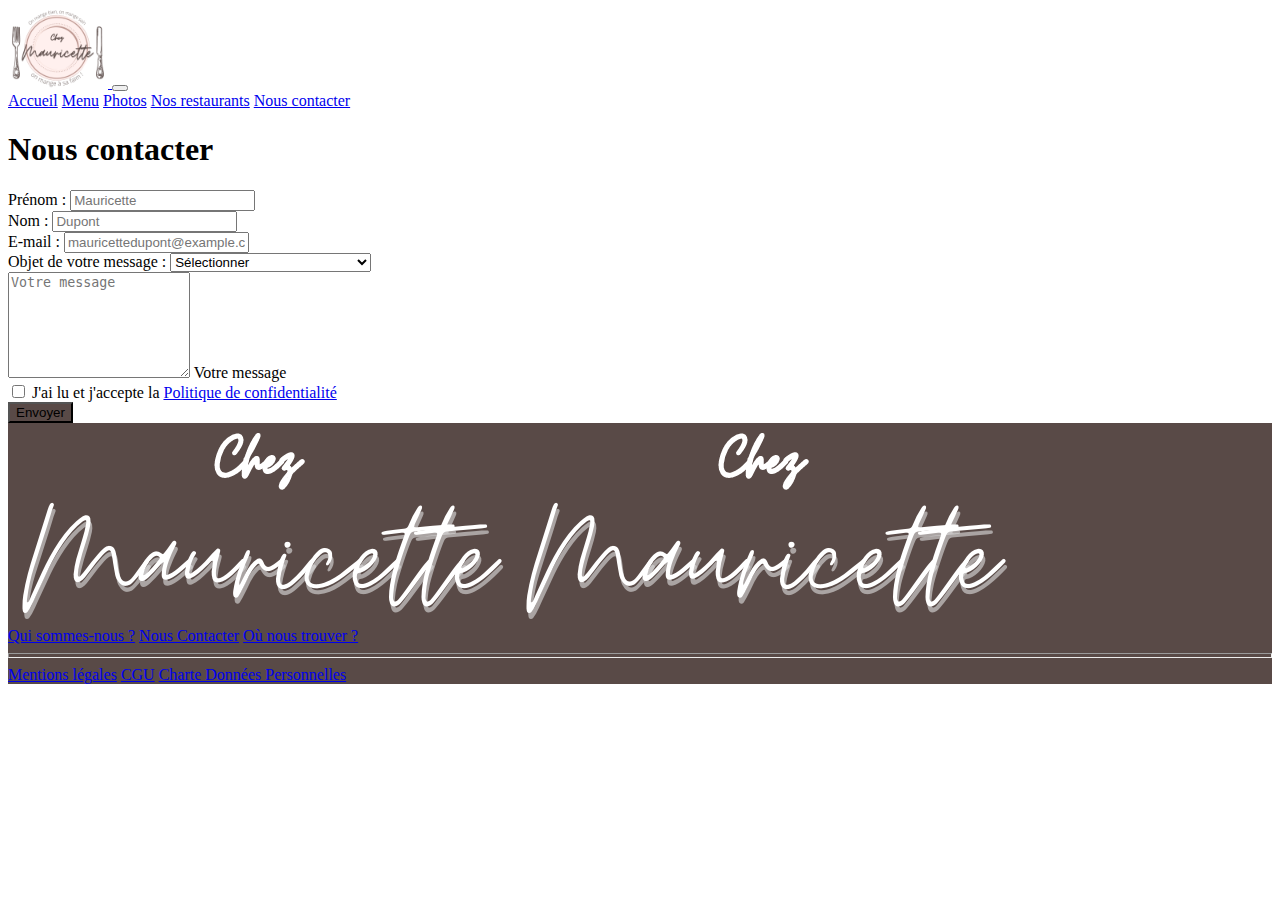
<file: nouscontacter.html>
<!DOCTYPE html>
<html>
    <head>
        <meta charset="utf-8">
        <link href="https://cdn.jsdelivr.net/npm/bootstrap@5.0.0-beta1/dist/css/bootstrap.min.css" rel="stylesheet" integrity="sha384-giJF6kkoqNQ00vy+HMDP7azOuL0xtbfIcaT9wjKHr8RbDVddVHyTfAAsrekwKmP1" crossorigin="anonymous">
        <meta name="viewport" content="width=device-width, initial-scale=1, shrink-to-fit=no">
        <link rel="stylesheet" href="style.css">
        <link rel="stylesheet" href="https://use.fontawesome.com/releases/v5.15.2/css/all.css" integrity="sha384-vSIIfh2YWi9wW0r9iZe7RJPrKwp6bG+s9QZMoITbCckVJqGCCRhc+ccxNcdpHuYu" crossorigin="anonymous">
        <title>Chez Mauricette - Contact</title>
    </head>

    <body>
<!--NAVBAR-->
        <nav class="navbar navbar-expand-lg navbar-light bg-white fixed-top">
            <div class="container-fluid">
            <a class="navbar-brand" href="index.html">
                <img src="images/logo.png" alt="Logo chez Mauricette" style="width:100px; height:auto">
            </a>
            <button class="navbar-toggler" type="button" data-bs-toggle="collapse" data-bs-target="#navbarNavAltMarkup" aria-controls="navbarNavAltMarkup" aria-expanded="false" aria-label="Toggle navigation">
                <span class="navbar-toggler-icon fs-4"></span>
            </button>
            <div class="collapse navbar-collapse fs-4" id="navbarNavAltMarkup">
                <div class="navbar-nav">
                <a class="nav-link text-center text-uppercase" aria-current="page" href="index.html">Accueil</a>
                <a class="nav-link text-center text-uppercase" href="menu.html">Menu</a>
                <a class="nav-link text-center text-uppercase" href="galerie.html">Photos</a>
                <a class="nav-link text-center text-uppercase" href="nosrestaurants.html">Nos restaurants</a>
                <a class="nav-link active text-center text-uppercase" href="nouscontacter.html">Nous contacter</a>
                </div>
            </div>
            </div>
        </nav>

<!--MAIN CONTENT--> 
        <main class="pt-5">
            <div class="container my-5 pt-5">
                <form class="row justify-content-center">
                    <h1 class="text-uppercase display-2 mb-5 text-center">Nous contacter</h1>
                    <div class="mb-3 col-10 col-md-8">
                        <label for="Firstname" class="form-label">Prénom :</label>
                        <input type="text" class="form-control" id="Firstname" placeholder="Mauricette" required>
                    </div>
                    <div class="mb-3 col-10 col-md-8">
                        <label for="Lasttname" class="form-label">Nom :</label>
                        <input type="text" class="form-control" id="Lastname" placeholder="Dupont" required>
                    </div>               
                    <div class="mb-3 col-10 col-md-8">
                        <label for="email" class="form-label">E-mail :</label>
                        <input type="email" class="form-control" id="email" aria-describedby="emailHelp" placeholder="mauricettedupont@example.com" required>
                    </div>
                    <div class="mb-3 col-10 col-md-8">
                        <label for="objetmessage" class="form-label">Objet de votre message :</label>
                        <select required id="objetmessage" class="form-select">
                            <option value="">Sélectionner</option>
                            <option value="1">Réserver une table</option>
                            <option value="2">Une question sur le restaurant</option>
                            <option value="3">Privatisation</option>
                            <option value="4">Commander</option>
                            <option value="5">Autres</option>
                        </select>
                    </div>
                    <div class="form-floating mb-2 col-10 col-md-8">
                        <textarea class="form-control" placeholder="Votre message" id="message" style="height: 100px" required></textarea>
                        <label class="ps-4" for="message">Votre message</label>
                    </div>
                    <div class="mb-3 form-check col-10 col-md-8">
                        <input type="checkbox" class="form-check-input" id="confidentialite" required>
                        <label class="form-check-label" for="confidentialite">J'ai lu et j'accepte la <a href=#>Politique de confidentialité</a></label>
                    </div>
                    <div class="text-center">
                        <button type="submit" onclick="alert('Merci pour votre message')" class="btn marron text-white fs-md-4">Envoyer <i class="far fa-paper-plane"></i></button>
                    </div>
                </form>
            </div>
        </main>

        <!--FOOTER-->
        <footer class="marron">
            <div class="container marron pb-5">
                <div class="row mb-5">
                    <div class="col-12">
                        <a href="index.html"> <img class="w-100 px-5 mt-5 d-block d-sm-block d-md-none justify-content-center" src="images/mauricette.png" alt="Logo Mauricette"></a>
                        <a href="index.html"><img class="w-50 mx-auto px-5 mt-5 d-none d-md-block justify-content-center pointer" src="images/mauricette.png" alt="Logo Mauricette"></a>
                    </div>
                </div>
                <div class="row marron justify-content-center text-center mb-5">
                    <a class="col-2" href="https://www.facebook.com"><i class="fab fa-facebook-f rosetexte display-6"></i></a>
                    <a class="col-2" href="https://www.instagram.com"><i class="fab fa-instagram rosetexte display-6"></i></a>
                    <a class="col-2" href="https://www.pinterest.fr"><i class="fab fa-pinterest-p rosetexte display-6"></i></a>
                    <a class="col-2" href="mailto:mauricette@gmail.org"><i class="fas fa-envelope rosetexte display-6"></i></a>
                </div>
                <div class="row mb-3">
                    <div class="col-12 text-center">
                        <nav class="nav flex-column flex-sm-row flex-md-row justify-content-center">
                            <a class="nav-link text-white text-uppercase fs-4" href="nosrestaurants.html">Qui sommes-nous ?</a>
                            <a class="nav-link text-white text-uppercase fs-4" href="nouscontacter.html">Nous Contacter</a>
                            <a class="nav-link text-white text-uppercase fs-4" href="nosrestaurants.html">Où nous trouver ?</a>
                    </nav>
                    </div>
                </div>
                <hr class="mx-5 my-2 text-white" style="height: 3px;">
                <div class="row text-center mt-3">
                    <div class="list-unstyled">
                        <a class="text-white fs-5" href="#">Mentions légales</a>
                        <a class="text-white fs-5 mx-2" href="#">CGU</a>
                        <a class="text-white fs-5" href="#">Charte Données Personnelles</a>
                    </div>
                </div>
            </div>
        </footer>
    <script src="https://cdn.jsdelivr.net/npm/bootstrap@5.0.0-beta1/dist/js/bootstrap.bundle.min.js" integrity="sha384-ygbV9kiqUc6oa4msXn9868pTtWMgiQaeYH7/t7LECLbyPA2x65Kgf80OJFdroafW" crossorigin="anonymous"></script>
    </body>
</html>
</file>
<file: style.css>
.marron {
    background-color: #594A47;
}

.rose {
    background-color: #F3D3C7;
    color: #594A47; 
}

.rosef {
    background-color: #F3D3C7;
}

.rosec {
    background-color: #FFF0EE;
}

.rosetexte {
    color: #F3D3C7;
}

.marrontexte {
    color: #594A47;
}
</file>
